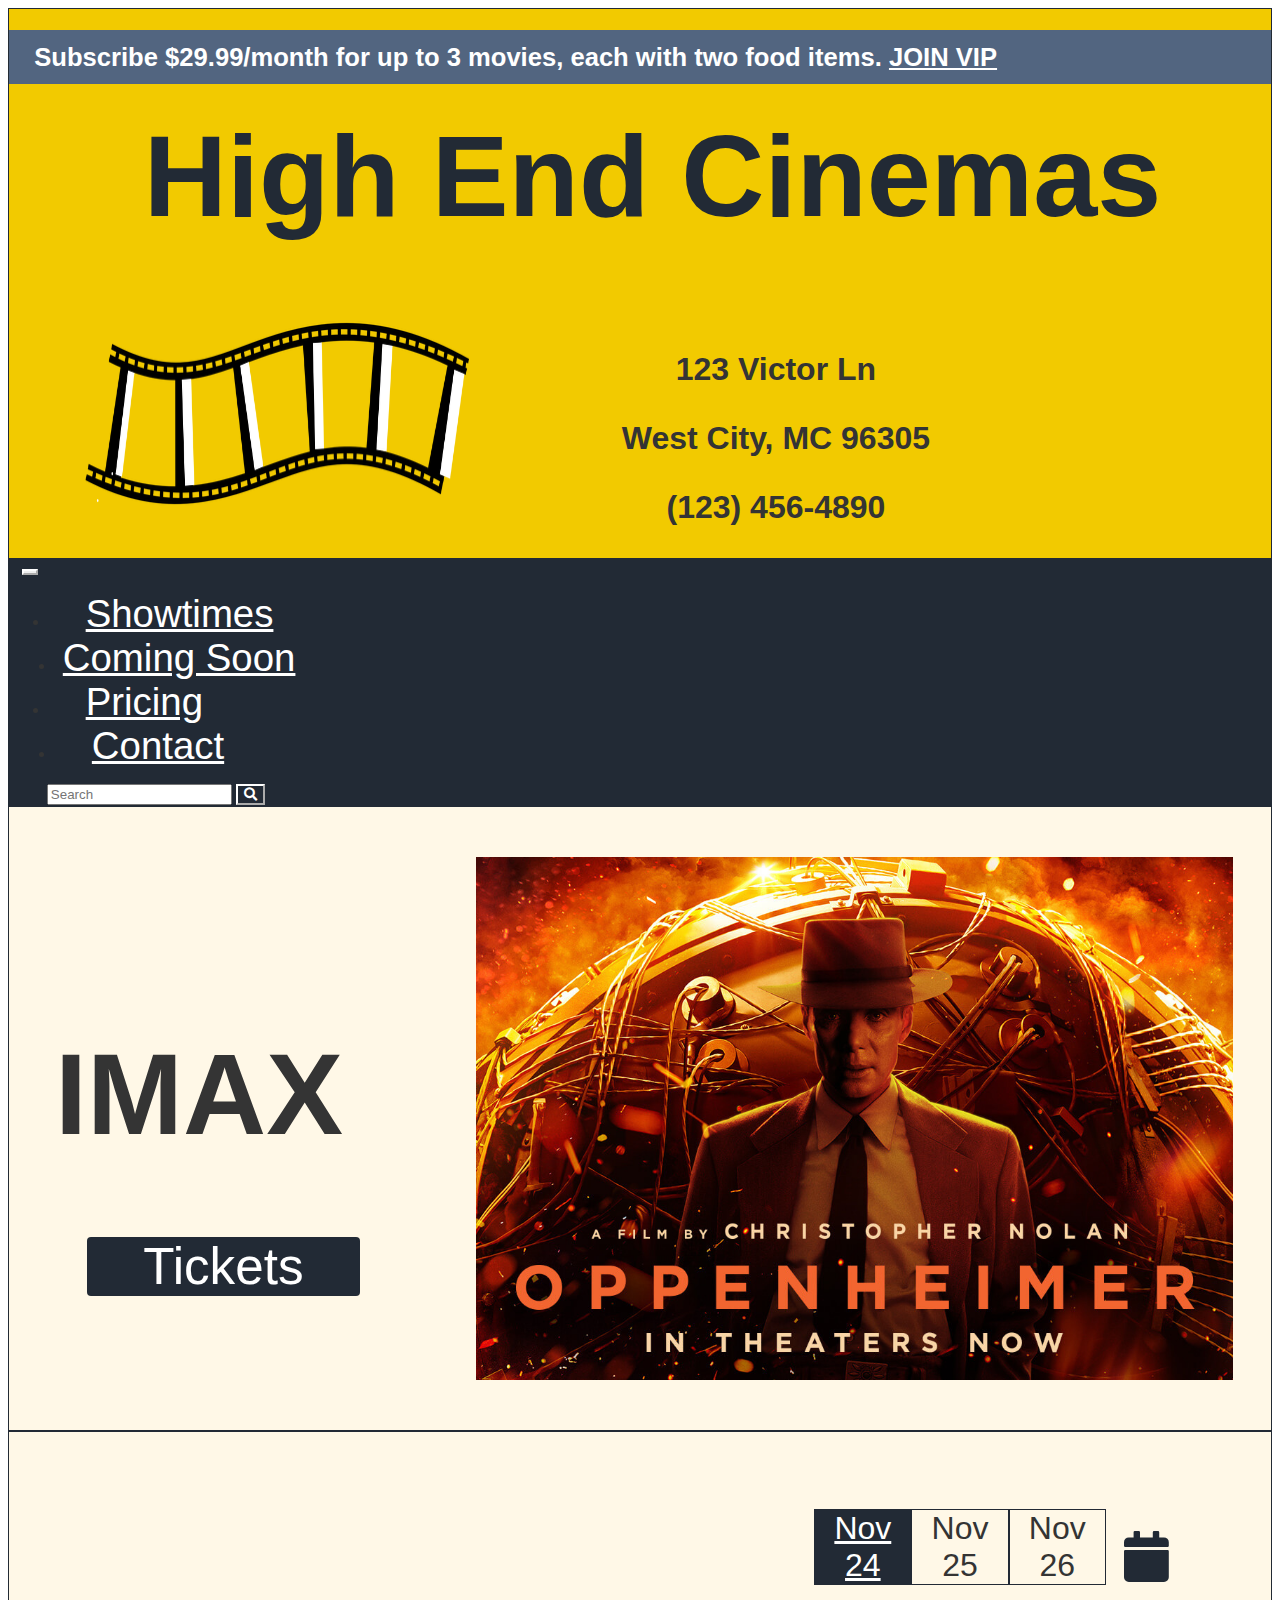
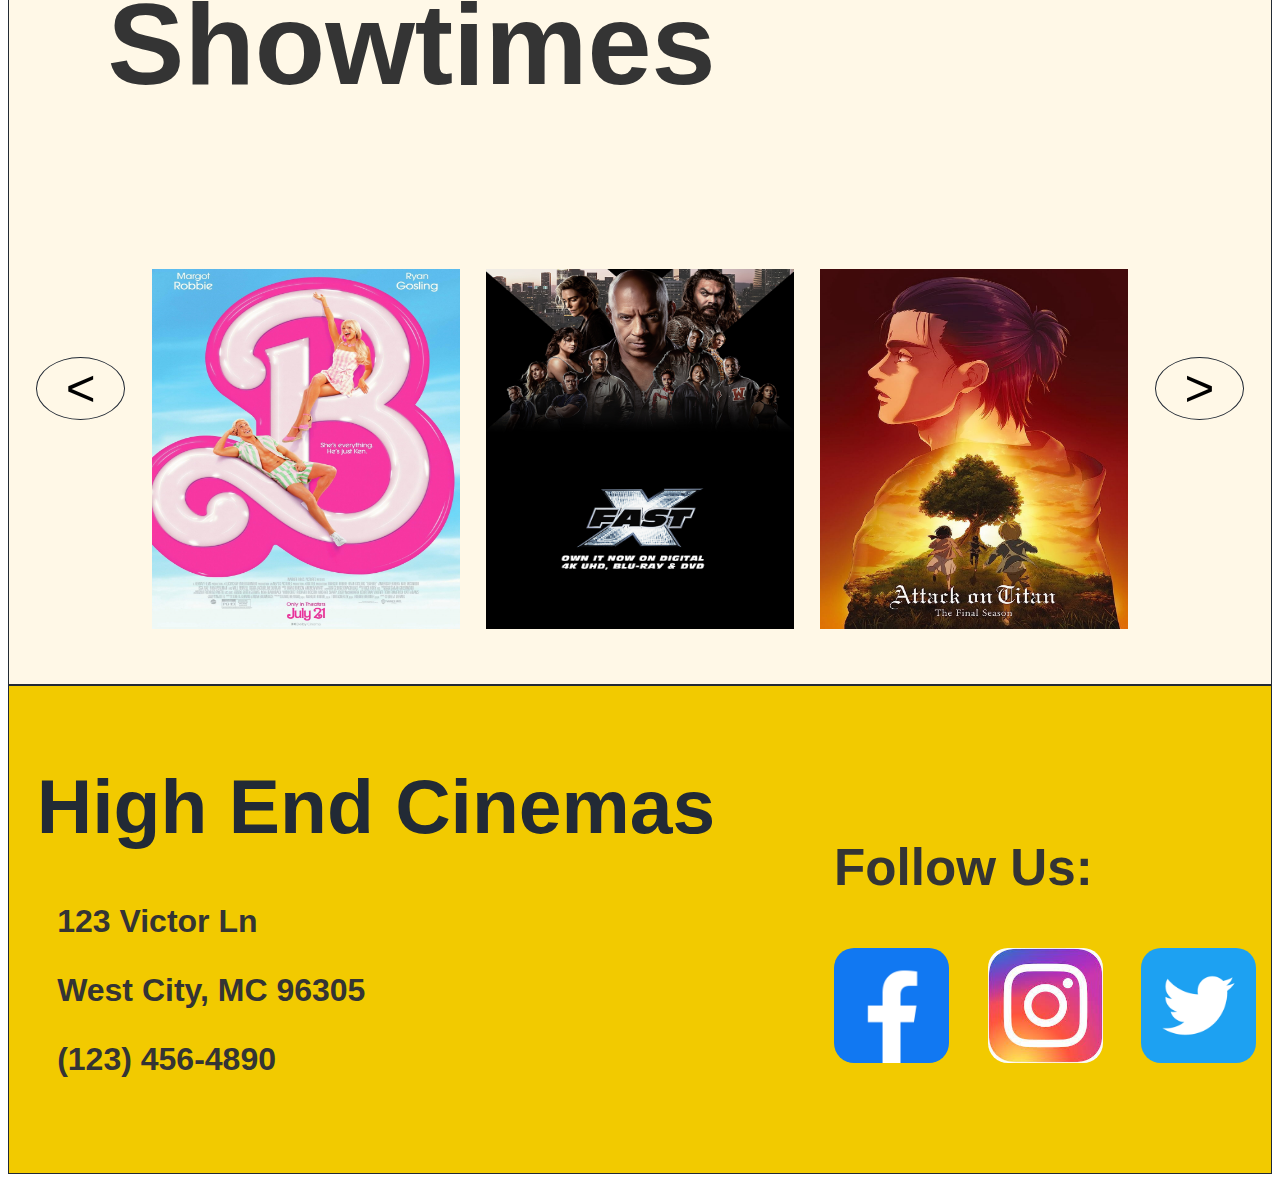
<file: index.html>
<!doctype html>
<html lang="en">
  <head>
    <meta charset="utf-8">
    <meta name="viewport" content="width=device-width, initial-scale=1">

    <link href="https://cdn.jsdelivr.net/npm/bootstrap@5.0.2/dist/css/bootstrap.min.css" rel="stylesheet" integrity="sha384-EVSTQN3/azprG1Anm3QDgpJLIm9Nao0Yz1ztcQTwFspd3yD65VohhpuuCOmLASjC" crossorigin="anonymous">

    <link href="https://fonts.cdnfonts.com/css/broadway" rel="stylesheet">
    <link href="https://fonts.cdnfonts.com/css/gill-sans-mt-2" rel="stylesheet">

    <link href="//use.fontawesome.com/releases/v5.0.7/css/all.css" rel="stylesheet">

    <link href="css/styles.css" rel="stylesheet" type="text/css">

    <title>High End Cinemas</title>
  </head>
  <body>
    <div class="grid-container">
      <header>
        <h2 class="promo">Subscribe $29.99/month for up to 3 movies, each with two food items.
            <a class="promo-link" href="#">JOIN VIP</a>
        </h2>
        <h1 class="header-title">
            <a class="home-link" href="index.html">High End Cinemas</a>
        </h1>
        <div class="logoaddr-flex-container">
          <img src="filmlogo.png" class="filmlogo" alt="Film Logo">
          <div class="addr-container">
            <h3 class="address">123 Victor Ln</h3>
            <h3 class="address">West City, MC 96305</h3>
            <h3 class="address">(123) 456-4890</h3>
          </div>
        </div>
        <nav class="navbar navbar-expand-md navbar-light bg-light">
          <button class="navbar-toggler navbar-toggler-right" type="button" data-bs-toggle="collapse" data-bs-target="#navbarTogglerDemo02" aria-controls="navbarTogglerDemo02" aria-expanded="false" aria-label="Toggle navigation">
            <span class="navbar-toggler-icon"></span>
          </button>

          <div class="collapse navbar-collapse" id="navbarTogglerDemo02">
            <ul class="navbar-nav mr-auto mt-2 mt-md-0">
              <li class="nav-item">
                <a class="nav-link" href="#">Showtimes</a>
              </li>
              <li class="nav-item" id="comingsoon">
                <a class="nav-link" href="#">Coming Soon</a>
              </li>
              <li class="nav-item">
                <a class="nav-link" href="#">Pricing</a>
              </li>
              <li class="nav-item" id="contact">
                <a class="nav-link" href="#">Contact</a>
              </li>
            </ul>
          </div>

          <form class="d-flex">
            <input class="form-control me-2" type="search" placeholder="Search" aria-label="Search">
            <button class="btn btn-secondary" id="search" type="submit">
              <i class="fas fa-search"></i>
            </button>
          </form>
        </nav>
      </header>

      <div class="imax-container">
        <div class="imaxtickets-combo">
          <h1 class="imax">IMAX</h1>
          <a class="imax-linkD" href="showtimesimax.html">Tickets</a>
        </div>
        <img src="imaxmovie.jpg" class="img-fluid" alt="Oppenheimer">
        <a class="imax-linkM" href="showtimesimax.html">Tickets</a>
      </div>

      <div class="showtimes-container">
        <div class="showtimesdate-combo">
          <h2 class="showtimes">Showtimes</h2>
          <div class="date-flex-container">
            <input type="radio" name="date" id="nov24" class="btn-date" checked>
            <label for="nov24" class="btn-label">Nov 24</label>
          
            <input type="radio" name="date" id="nov25" class="btn-date">
            <label for="nov25" class="btn-label">Nov 25</label>
          
            <input type="radio" name="date" id="nov26" class="btn-date">
            <label for="nov26" class="btn-label">Nov 26</label>
            
            <i class="fas fa-calendar input-prefix" id="calendar" tabindex=0>
              <a class="calendar-link" href="#"></a>
            </i>
          </div>
        </div>
        
        <div class="movies-flex-container">
          <button class="btn-scroll" type="submit">&lt;</button>
          <div class="movie-container">
            <img src="movie1.jpg" class="movie-showtimes" alt="Barbie">
            <a class="movie-link" href="showtimes1.html">Tickets</a>
          </div>
          <div class="movie-container">
            <img src="movie2.jpg" class="movie-showtimes" alt="Fast X">
            <a class="movie-link" href="showtimes2.html">Tickets</a>
          </div>
          <div class="movie-container">
            <img src="movie3.jpg" class="movie-showtimes" alt="Attack On Titan: Final Chapters">
            <a class="movie-link" href="showtimes3.html">Tickets</a>
          </div>
          <button class="btn-scroll" type="submit">&gt;</button>
        </div>
      </div>

      <footer class="footer-container">
        <div class="logoaddr">
          <h1 class="footer-title">
            <a class="home-link" href="index.html">High End Cinemas</a>
          </h1>
          <h3 class="footer-address">123 Victor Ln</h3>
          <h3 class="footer-address">West City, MC 96305</h3>
          <h3 class="footer-address">(123) 456-4890</h3>
        </div>

        <div class="contact">
          <h3 class="followus">Follow Us:</h3>
          <div class="socialmedia-container">
            <img src="facebook.png" class="socialmedia" alt="Facebook">
            <img src="insta.jpeg" class="socialmedia" alt="Instagram">
            <img src="twitter.png" class="socialmedia" alt="Twitter">
          </div>
        </div>
      </footer>
    </div>
    <script src="https://cdn.jsdelivr.net/npm/bootstrap@5.0.2/dist/js/bootstrap.bundle.min.js" integrity="sha384-MrcW6ZMFYlzcLA8Nl+NtUVF0sA7MsXsP1UyJoMp4YLEuNSfAP+JcXn/tWtIaxVXM" crossorigin="anonymous"></script>
  </body>
</html>
</file>
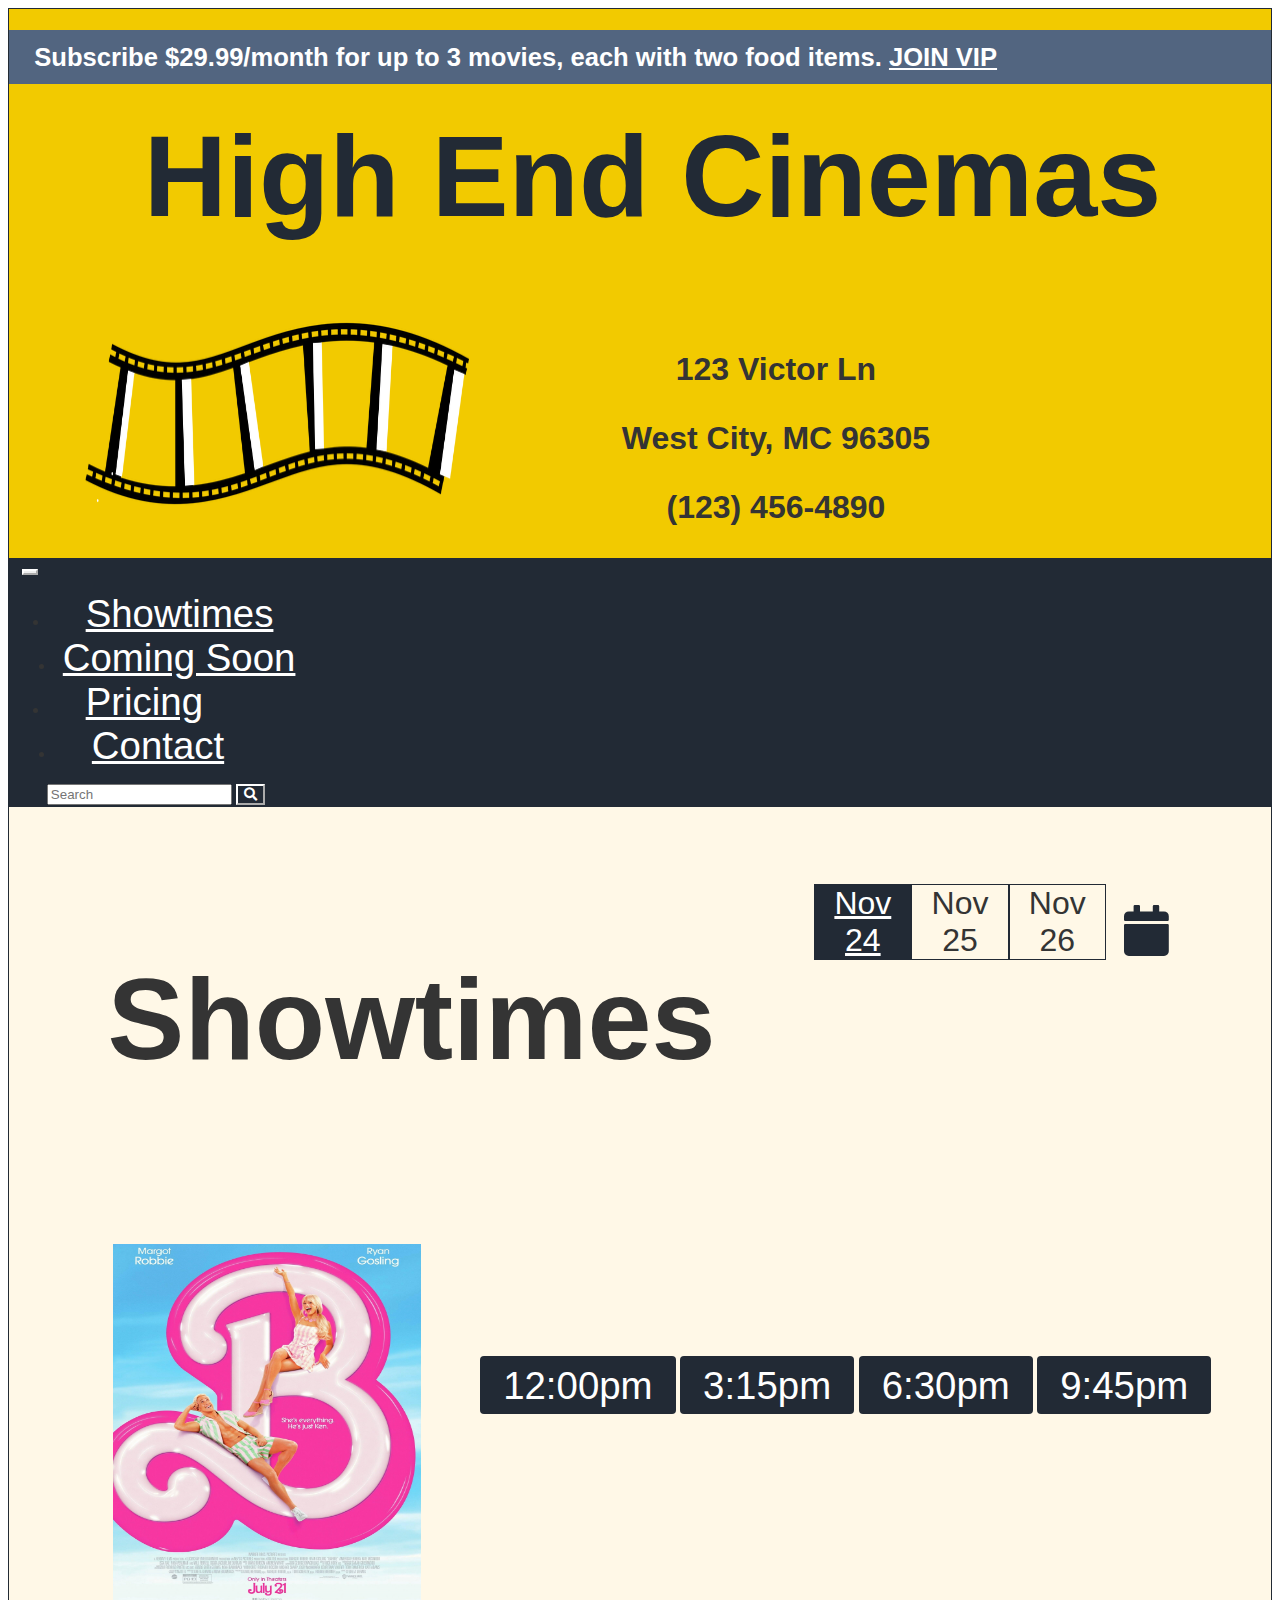
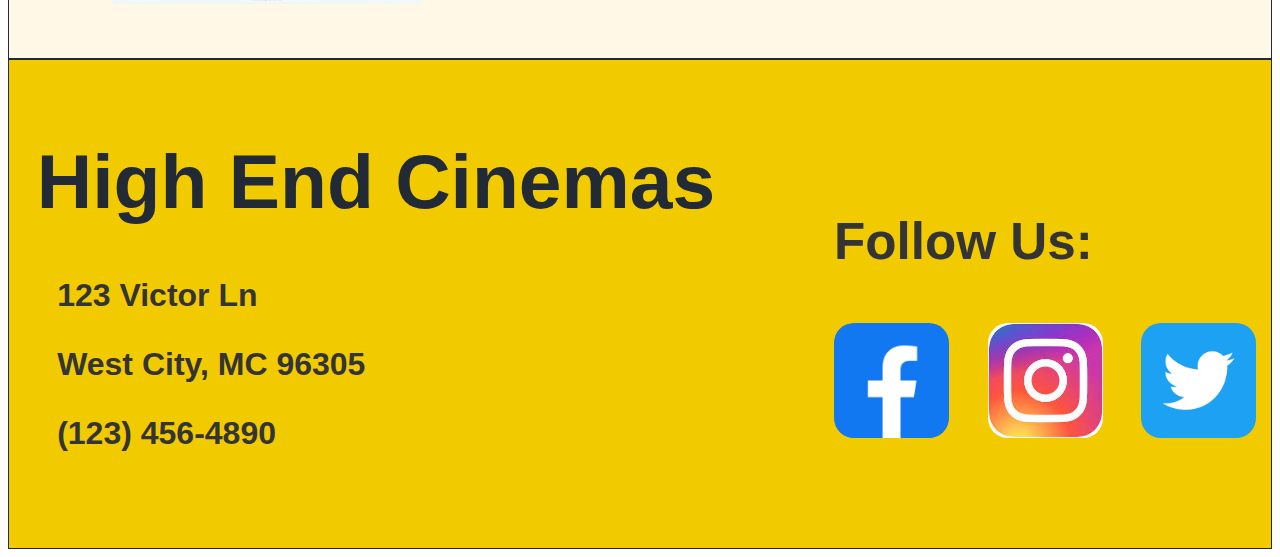
<file: showtimes1.html>
<!doctype html>
<html lang="en">
  <head>
    <meta charset="utf-8">
    <meta name="viewport" content="width=device-width, initial-scale=1">

    <link href="https://cdn.jsdelivr.net/npm/bootstrap@5.0.2/dist/css/bootstrap.min.css" rel="stylesheet" integrity="sha384-EVSTQN3/azprG1Anm3QDgpJLIm9Nao0Yz1ztcQTwFspd3yD65VohhpuuCOmLASjC" crossorigin="anonymous">

    <link href="https://fonts.cdnfonts.com/css/broadway" rel="stylesheet">
    <link href="https://fonts.cdnfonts.com/css/gill-sans-mt-2" rel="stylesheet">

    <link href="//use.fontawesome.com/releases/v5.0.7/css/all.css" rel="stylesheet">

    <link href="css/styles.css" rel="stylesheet" type="text/css">

    <title>High End Cinemas</title>
  </head>
  <body>
    <div class="grid-container">
      <header>
        <h2 class="promo">Subscribe $29.99/month for up to 3 movies, each with two food items.
            <a class="promo-link" href="#">JOIN VIP</a>
        </h2>
        <h1 class="header-title">
            <a class="home-link" href="index.html">High End Cinemas</a>
        </h1>
        <div class="logoaddr-flex-container">
          <img src="filmlogo.png" class="filmlogo" alt="Film Logo">
          <div class="addr-container">
            <h3 class="address">123 Victor Ln</h3>
            <h3 class="address">West City, MC 96305</h3>
            <h3 class="address">(123) 456-4890</h3>
          </div>
        </div>
        <nav class="navbar navbar-expand-md navbar-light bg-light">
          <button class="navbar-toggler navbar-toggler-right" type="button" data-bs-toggle="collapse" data-bs-target="#navbarTogglerDemo02" aria-controls="navbarTogglerDemo02" aria-expanded="false" aria-label="Toggle navigation">
            <span class="navbar-toggler-icon"></span>
          </button>

          <div class="collapse navbar-collapse" id="navbarTogglerDemo02">
            <ul class="navbar-nav mr-auto mt-2 mt-md-0">
              <li class="nav-item">
                <a class="nav-link" href="#">Showtimes</a>
              </li>
              <li class="nav-item" id="comingsoon">
                <a class="nav-link" href="#">Coming Soon</a>
              </li>
              <li class="nav-item">
                <a class="nav-link" href="#">Pricing</a>
              </li>
              <li class="nav-item" id="contact">
                <a class="nav-link" href="#">Contact</a>
              </li>
            </ul>
          </div>

          <form class="d-flex">
            <input class="form-control me-2" type="search" placeholder="Search" aria-label="Search">
            <button class="btn btn-secondary" id="search" type="submit">
              <i class="fas fa-search"></i>
            </button>
          </form>
        </nav>
      </header>

      <div class="showtimes-container">
        <div class="showtimesdate-combo">
          <h2 class="showtimes">Showtimes</h2>
          <div class="date-flex-container">
            <input type="radio" name="date" id="nov24" class="btn-date" checked>
            <label for="nov24" class="btn-label">Nov 24</label>
          
            <input type="radio" name="date" id="nov25" class="btn-date">
            <label for="nov25" class="btn-label">Nov 25</label>
          
            <input type="radio" name="date" id="nov26" class="btn-date">
            <label for="nov26" class="btn-label">Nov 26</label>
            
            <i class="fas fa-calendar input-prefix" id="calendar" tabindex=0>
              <a class="calendar-link" href="#"></a>
            </i>
          </div>
        </div>
        
        <div class="movies-flex-container-showtimes">
          <div class="movie-container">
            <img src="movie1.jpg" class="movie-showtimes" alt="Barbie">
          </div>
          <div class="showtimesbtn-container">
            <a class="ticket-link" href="tickets1.html">12:00pm</a>
            <a class="ticket-link" href="tickets1.html">3:15pm</a>
            <a class="ticket-link" href="tickets1.html">6:30pm</a>
            <a class="ticket-link" href="tickets1.html">9:45pm</a>
          </div>
        </div>
      </div>

      <footer class="footer-container">
        <div class="logoaddr">
          <h1 class="footer-title">
            <a class="home-link" href="index.html">High End Cinemas</a>
          </h1>
          <h3 class="footer-address">123 Victor Ln</h3>
          <h3 class="footer-address">West City, MC 96305</h3>
          <h3 class="footer-address">(123) 456-4890</h3>
        </div>

        <div class="contact">
          <h3 class="followus">Follow Us:</h3>
          <div class="socialmedia-container">
            <img src="facebook.png" class="socialmedia" alt="Facebook">
            <img src="insta.jpeg" class="socialmedia" alt="Instagram">
            <img src="twitter.png" class="socialmedia" alt="Twitter">
          </div>
        </div>
      </footer>
    </div>
    <script src="https://cdn.jsdelivr.net/npm/bootstrap@5.0.2/dist/js/bootstrap.bundle.min.js" integrity="sha384-MrcW6ZMFYlzcLA8Nl+NtUVF0sA7MsXsP1UyJoMp4YLEuNSfAP+JcXn/tWtIaxVXM" crossorigin="anonymous"></script>
  </body>
</html>
</file>
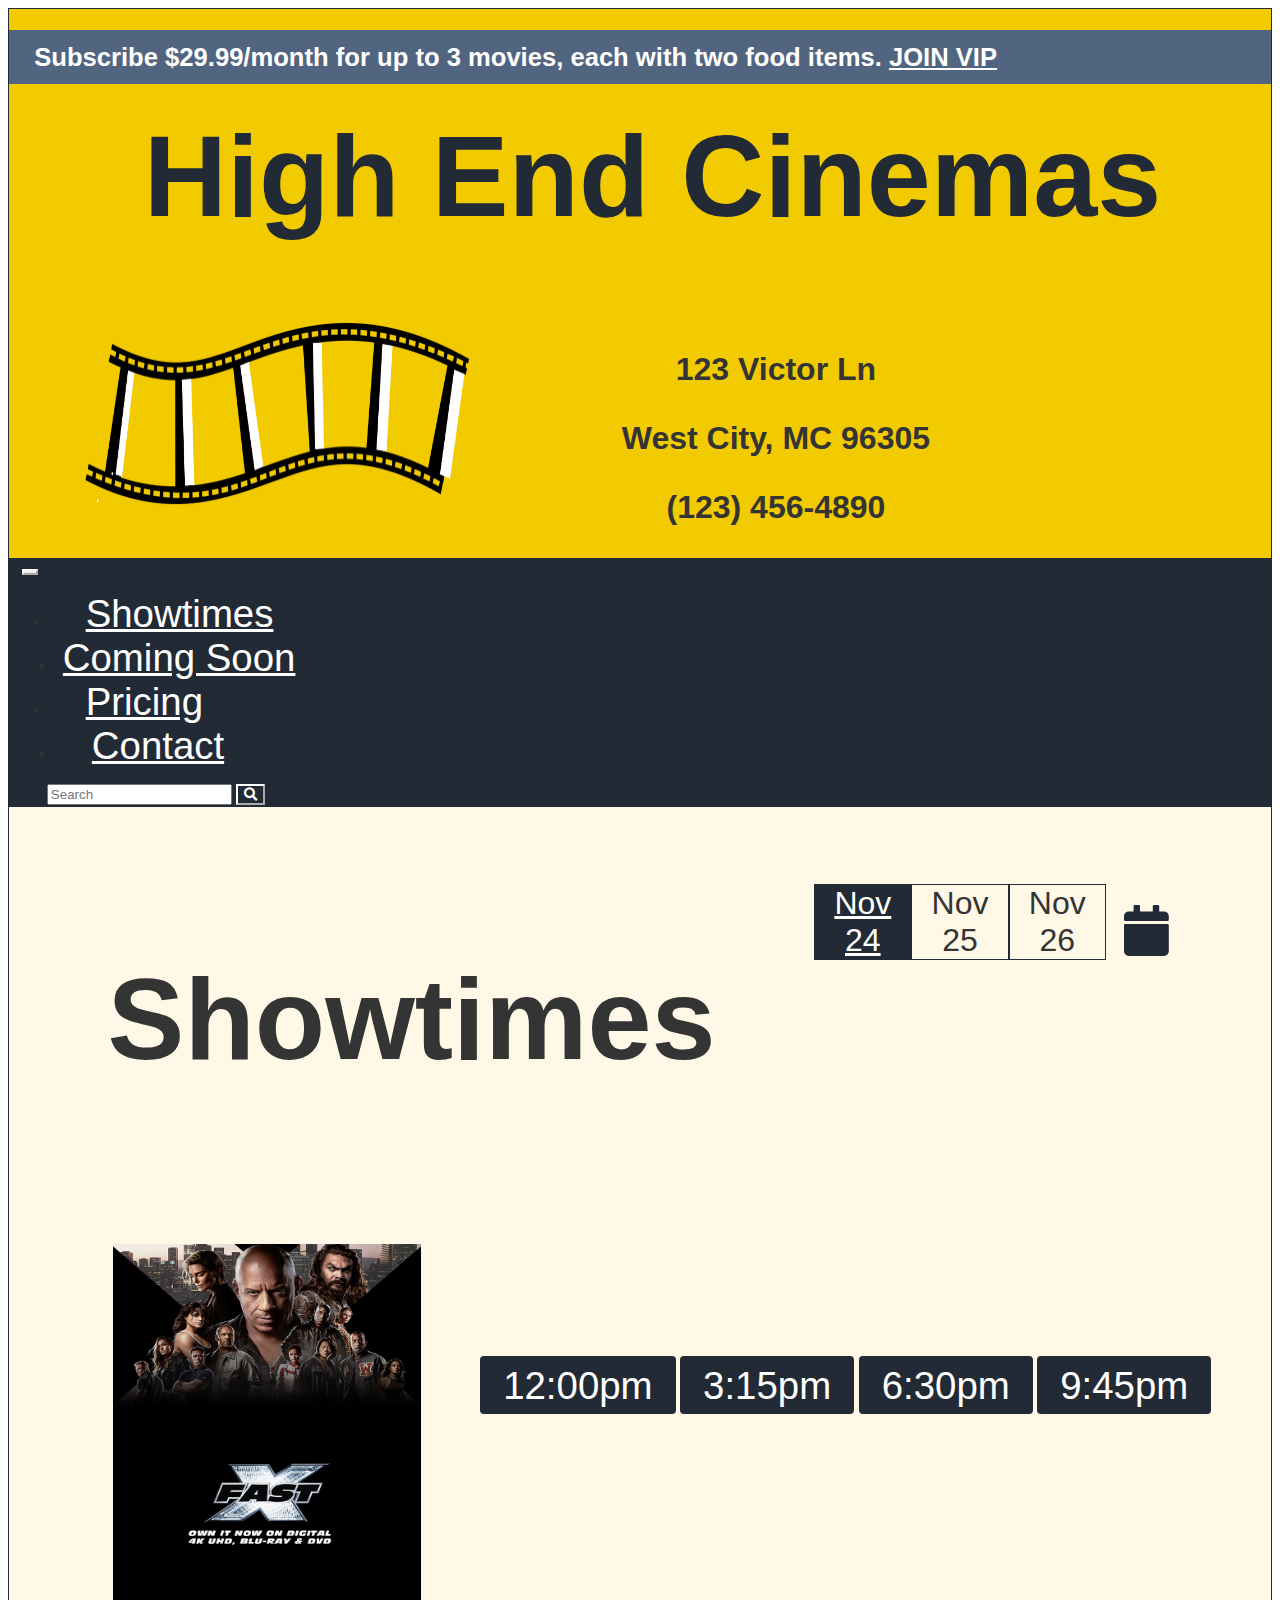
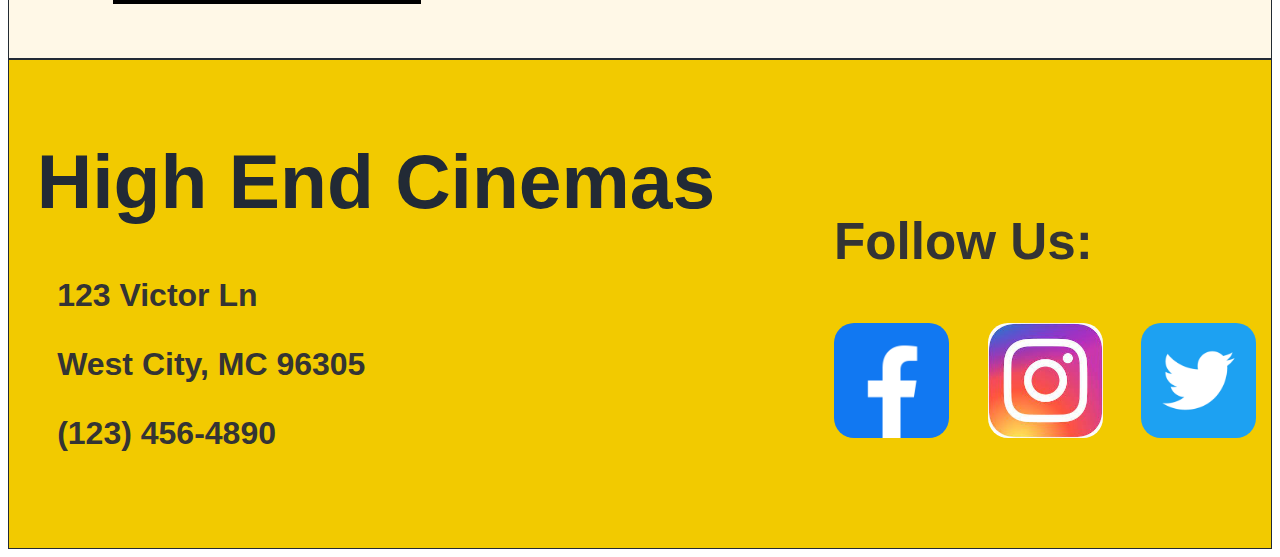
<file: showtimes2.html>
<!doctype html>
<html lang="en">
  <head>
    <meta charset="utf-8">
    <meta name="viewport" content="width=device-width, initial-scale=1">

    <link href="https://cdn.jsdelivr.net/npm/bootstrap@5.0.2/dist/css/bootstrap.min.css" rel="stylesheet" integrity="sha384-EVSTQN3/azprG1Anm3QDgpJLIm9Nao0Yz1ztcQTwFspd3yD65VohhpuuCOmLASjC" crossorigin="anonymous">

    <link href="https://fonts.cdnfonts.com/css/broadway" rel="stylesheet">
    <link href="https://fonts.cdnfonts.com/css/gill-sans-mt-2" rel="stylesheet">

    <link href="//use.fontawesome.com/releases/v5.0.7/css/all.css" rel="stylesheet">

    <link href="css/styles.css" rel="stylesheet" type="text/css">

    <title>High End Cinemas</title>
  </head>
  <body>
    <div class="grid-container">
      <header>
        <h2 class="promo">Subscribe $29.99/month for up to 3 movies, each with two food items.
            <a class="promo-link" href="#">JOIN VIP</a>
        </h2>
        <h1 class="header-title">
            <a class="home-link" href="index.html">High End Cinemas</a>
        </h1>
        <div class="logoaddr-flex-container">
          <img src="filmlogo.png" class="filmlogo" alt="Film Logo">
          <div class="addr-container">
            <h3 class="address">123 Victor Ln</h3>
            <h3 class="address">West City, MC 96305</h3>
            <h3 class="address">(123) 456-4890</h3>
          </div>
        </div>
        <nav class="navbar navbar-expand-md navbar-light bg-light">
          <button class="navbar-toggler navbar-toggler-right" type="button" data-bs-toggle="collapse" data-bs-target="#navbarTogglerDemo02" aria-controls="navbarTogglerDemo02" aria-expanded="false" aria-label="Toggle navigation">
            <span class="navbar-toggler-icon"></span>
          </button>

          <div class="collapse navbar-collapse" id="navbarTogglerDemo02">
            <ul class="navbar-nav mr-auto mt-2 mt-md-0">
              <li class="nav-item">
                <a class="nav-link" href="#">Showtimes</a>
              </li>
              <li class="nav-item" id="comingsoon">
                <a class="nav-link" href="#">Coming Soon</a>
              </li>
              <li class="nav-item">
                <a class="nav-link" href="#">Pricing</a>
              </li>
              <li class="nav-item" id="contact">
                <a class="nav-link" href="#">Contact</a>
              </li>
            </ul>
          </div>

          <form class="d-flex">
            <input class="form-control me-2" type="search" placeholder="Search" aria-label="Search">
            <button class="btn btn-secondary" id="search" type="submit">
              <i class="fas fa-search"></i>
            </button>
          </form>
        </nav>
      </header>

      <div class="showtimes-container">
        <div class="showtimesdate-combo">
          <h2 class="showtimes">Showtimes</h2>
          <div class="date-flex-container">
            <input type="radio" name="date" id="nov24" class="btn-date" checked>
            <label for="nov24" class="btn-label">Nov 24</label>
          
            <input type="radio" name="date" id="nov25" class="btn-date">
            <label for="nov25" class="btn-label">Nov 25</label>
          
            <input type="radio" name="date" id="nov26" class="btn-date">
            <label for="nov26" class="btn-label">Nov 26</label>
            
            <i class="fas fa-calendar input-prefix" id="calendar" tabindex=0>
              <a class="calendar-link" href="#"></a>
            </i>
          </div>
        </div>
        
        <div class="movies-flex-container-showtimes">
          <div class="movie-container">
            <img src="movie2.jpg" class="movie-showtimes" alt="Fast X">
          </div>
          <div class="showtimesbtn-container">
            <a class="ticket-link" href="tickets2.html">12:00pm</a>
            <a class="ticket-link" href="tickets2.html">3:15pm</a>
            <a class="ticket-link" href="tickets2.html">6:30pm</a>
            <a class="ticket-link" href="tickets2.html">9:45pm</a>
          </div>
        </div>
      </div>

      <footer class="footer-container">
        <div class="logoaddr">
          <h1 class="footer-title">
            <a class="home-link" href="index.html">High End Cinemas</a>
          </h1>
          <h3 class="footer-address">123 Victor Ln</h3>
          <h3 class="footer-address">West City, MC 96305</h3>
          <h3 class="footer-address">(123) 456-4890</h3>
        </div>

        <div class="contact">
          <h3 class="followus">Follow Us:</h3>
          <div class="socialmedia-container">
            <img src="facebook.png" class="socialmedia" alt="Facebook">
            <img src="insta.jpeg" class="socialmedia" alt="Instagram">
            <img src="twitter.png" class="socialmedia" alt="Twitter">
          </div>
        </div>
      </footer>
    </div>
    <script src="https://cdn.jsdelivr.net/npm/bootstrap@5.0.2/dist/js/bootstrap.bundle.min.js" integrity="sha384-MrcW6ZMFYlzcLA8Nl+NtUVF0sA7MsXsP1UyJoMp4YLEuNSfAP+JcXn/tWtIaxVXM" crossorigin="anonymous"></script>
  </body>
</html>
</file>
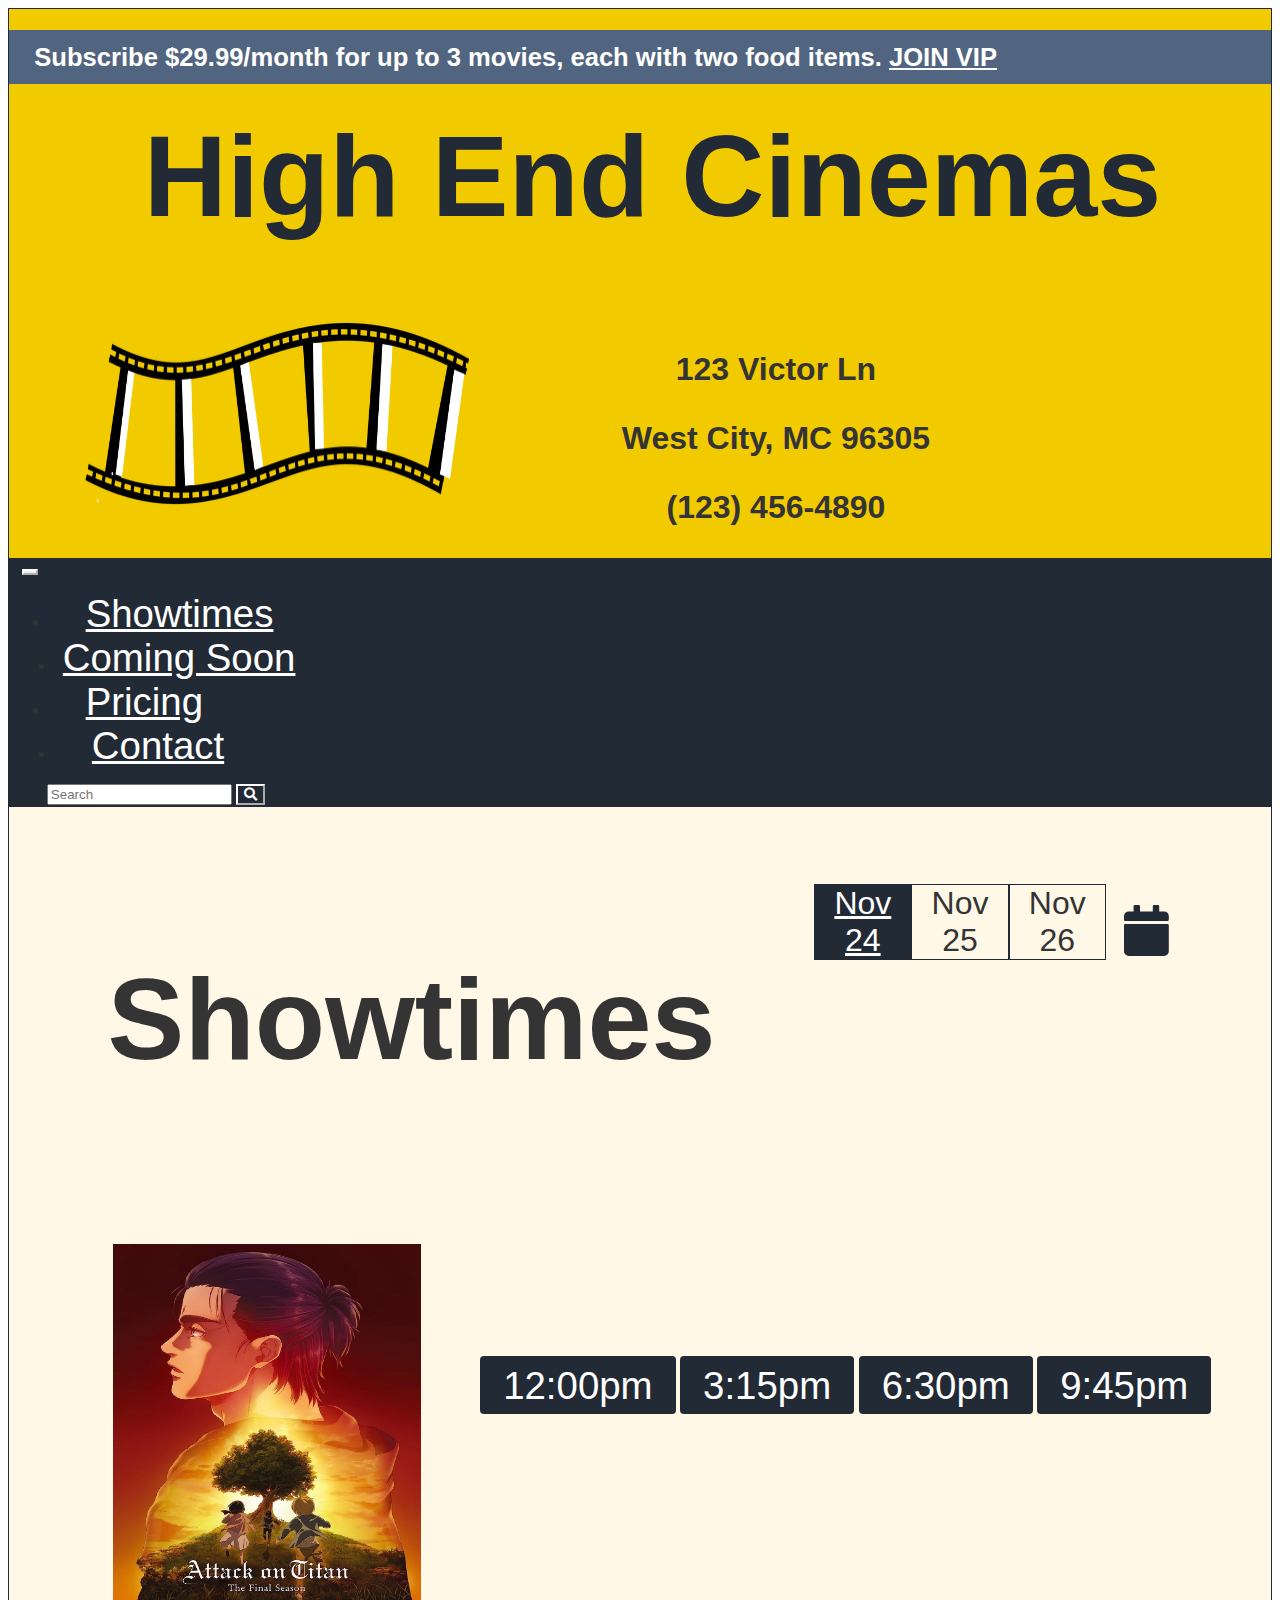
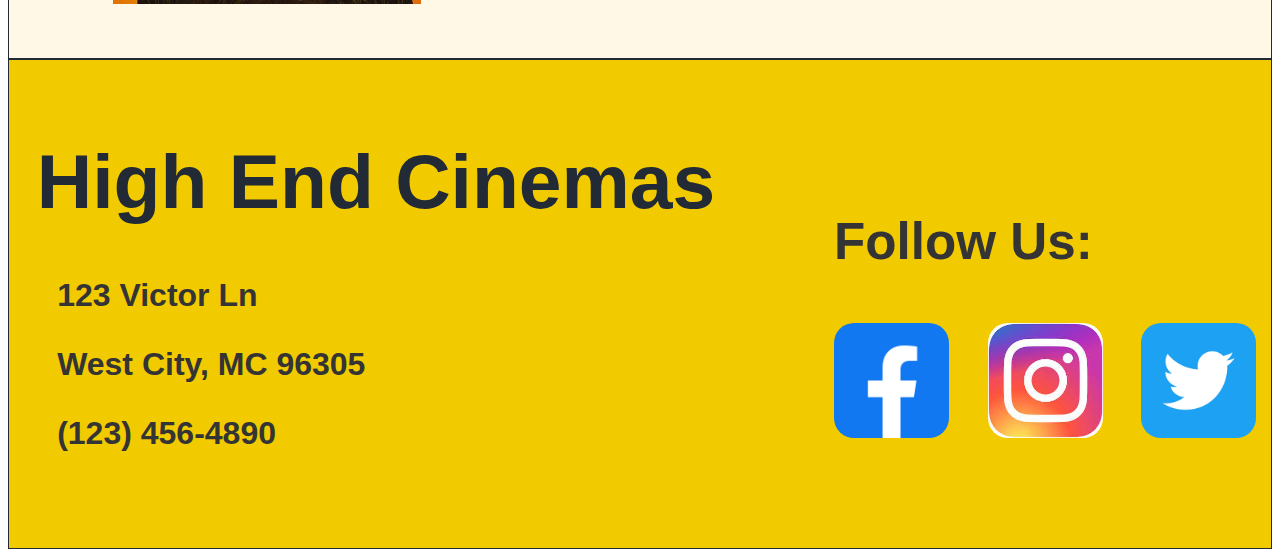
<file: showtimes3.html>
<!doctype html>
<html lang="en">
  <head>
    <meta charset="utf-8">
    <meta name="viewport" content="width=device-width, initial-scale=1">

    <link href="https://cdn.jsdelivr.net/npm/bootstrap@5.0.2/dist/css/bootstrap.min.css" rel="stylesheet" integrity="sha384-EVSTQN3/azprG1Anm3QDgpJLIm9Nao0Yz1ztcQTwFspd3yD65VohhpuuCOmLASjC" crossorigin="anonymous">

    <link href="https://fonts.cdnfonts.com/css/broadway" rel="stylesheet">
    <link href="https://fonts.cdnfonts.com/css/gill-sans-mt-2" rel="stylesheet">

    <link href="//use.fontawesome.com/releases/v5.0.7/css/all.css" rel="stylesheet">

    <link href="css/styles.css" rel="stylesheet" type="text/css">

    <title>High End Cinemas</title>
  </head>
  <body>
    <div class="grid-container">
      <header>
        <h2 class="promo">Subscribe $29.99/month for up to 3 movies, each with two food items.
            <a class="promo-link" href="#">JOIN VIP</a>
        </h2>
        <h1 class="header-title">
            <a class="home-link" href="index.html">High End Cinemas</a>
        </h1>
        <div class="logoaddr-flex-container">
          <img src="filmlogo.png" class="filmlogo" alt="Film Logo">
          <div class="addr-container">
            <h3 class="address">123 Victor Ln</h3>
            <h3 class="address">West City, MC 96305</h3>
            <h3 class="address">(123) 456-4890</h3>
          </div>
        </div>
        <nav class="navbar navbar-expand-md navbar-light bg-light">
          <button class="navbar-toggler navbar-toggler-right" type="button" data-bs-toggle="collapse" data-bs-target="#navbarTogglerDemo02" aria-controls="navbarTogglerDemo02" aria-expanded="false" aria-label="Toggle navigation">
            <span class="navbar-toggler-icon"></span>
          </button>

          <div class="collapse navbar-collapse" id="navbarTogglerDemo02">
            <ul class="navbar-nav mr-auto mt-2 mt-md-0">
              <li class="nav-item">
                <a class="nav-link" href="#">Showtimes</a>
              </li>
              <li class="nav-item" id="comingsoon">
                <a class="nav-link" href="#">Coming Soon</a>
              </li>
              <li class="nav-item">
                <a class="nav-link" href="#">Pricing</a>
              </li>
              <li class="nav-item" id="contact">
                <a class="nav-link" href="#">Contact</a>
              </li>
            </ul>
          </div>

          <form class="d-flex">
            <input class="form-control me-2" type="search" placeholder="Search" aria-label="Search">
            <button class="btn btn-secondary" id="search" type="submit">
              <i class="fas fa-search"></i>
            </button>
          </form>
        </nav>
      </header>

      <div class="showtimes-container">
        <div class="showtimesdate-combo">
          <h2 class="showtimes">Showtimes</h2>
          <div class="date-flex-container">
            <input type="radio" name="date" id="nov24" class="btn-date" checked>
            <label for="nov24" class="btn-label">Nov 24</label>
          
            <input type="radio" name="date" id="nov25" class="btn-date">
            <label for="nov25" class="btn-label">Nov 25</label>
          
            <input type="radio" name="date" id="nov26" class="btn-date">
            <label for="nov26" class="btn-label">Nov 26</label>
            
            <i class="fas fa-calendar input-prefix" id="calendar" tabindex=0>
              <a class="calendar-link" href="#"></a>
            </i>
          </div>
        </div>
        
        <div class="movies-flex-container-showtimes">
          <div class="movie-container">
            <img src="movie3.jpg" class="movie-showtimes" alt="Attack On Titan: Final Chapters">
          </div>
          <div class="showtimesbtn-container">
            <a class="ticket-link" href="tickets3.html">12:00pm</a>
            <a class="ticket-link" href="tickets3.html">3:15pm</a>
            <a class="ticket-link" href="tickets3.html">6:30pm</a>
            <a class="ticket-link" href="tickets3.html">9:45pm</a>
          </div>
        </div>
      </div>

      <footer class="footer-container">
        <div class="logoaddr">
          <h1 class="footer-title">
            <a class="home-link" href="index.html">High End Cinemas</a>
          </h1>
          <h3 class="footer-address">123 Victor Ln</h3>
          <h3 class="footer-address">West City, MC 96305</h3>
          <h3 class="footer-address">(123) 456-4890</h3>
        </div>

        <div class="contact">
          <h3 class="followus">Follow Us:</h3>
          <div class="socialmedia-container">
            <img src="facebook.png" class="socialmedia" alt="Facebook">
            <img src="insta.jpeg" class="socialmedia" alt="Instagram">
            <img src="twitter.png" class="socialmedia" alt="Twitter">
          </div>
        </div>
      </footer>
    </div>
    <script src="https://cdn.jsdelivr.net/npm/bootstrap@5.0.2/dist/js/bootstrap.bundle.min.js" integrity="sha384-MrcW6ZMFYlzcLA8Nl+NtUVF0sA7MsXsP1UyJoMp4YLEuNSfAP+JcXn/tWtIaxVXM" crossorigin="anonymous"></script>
  </body>
</html>
</file>
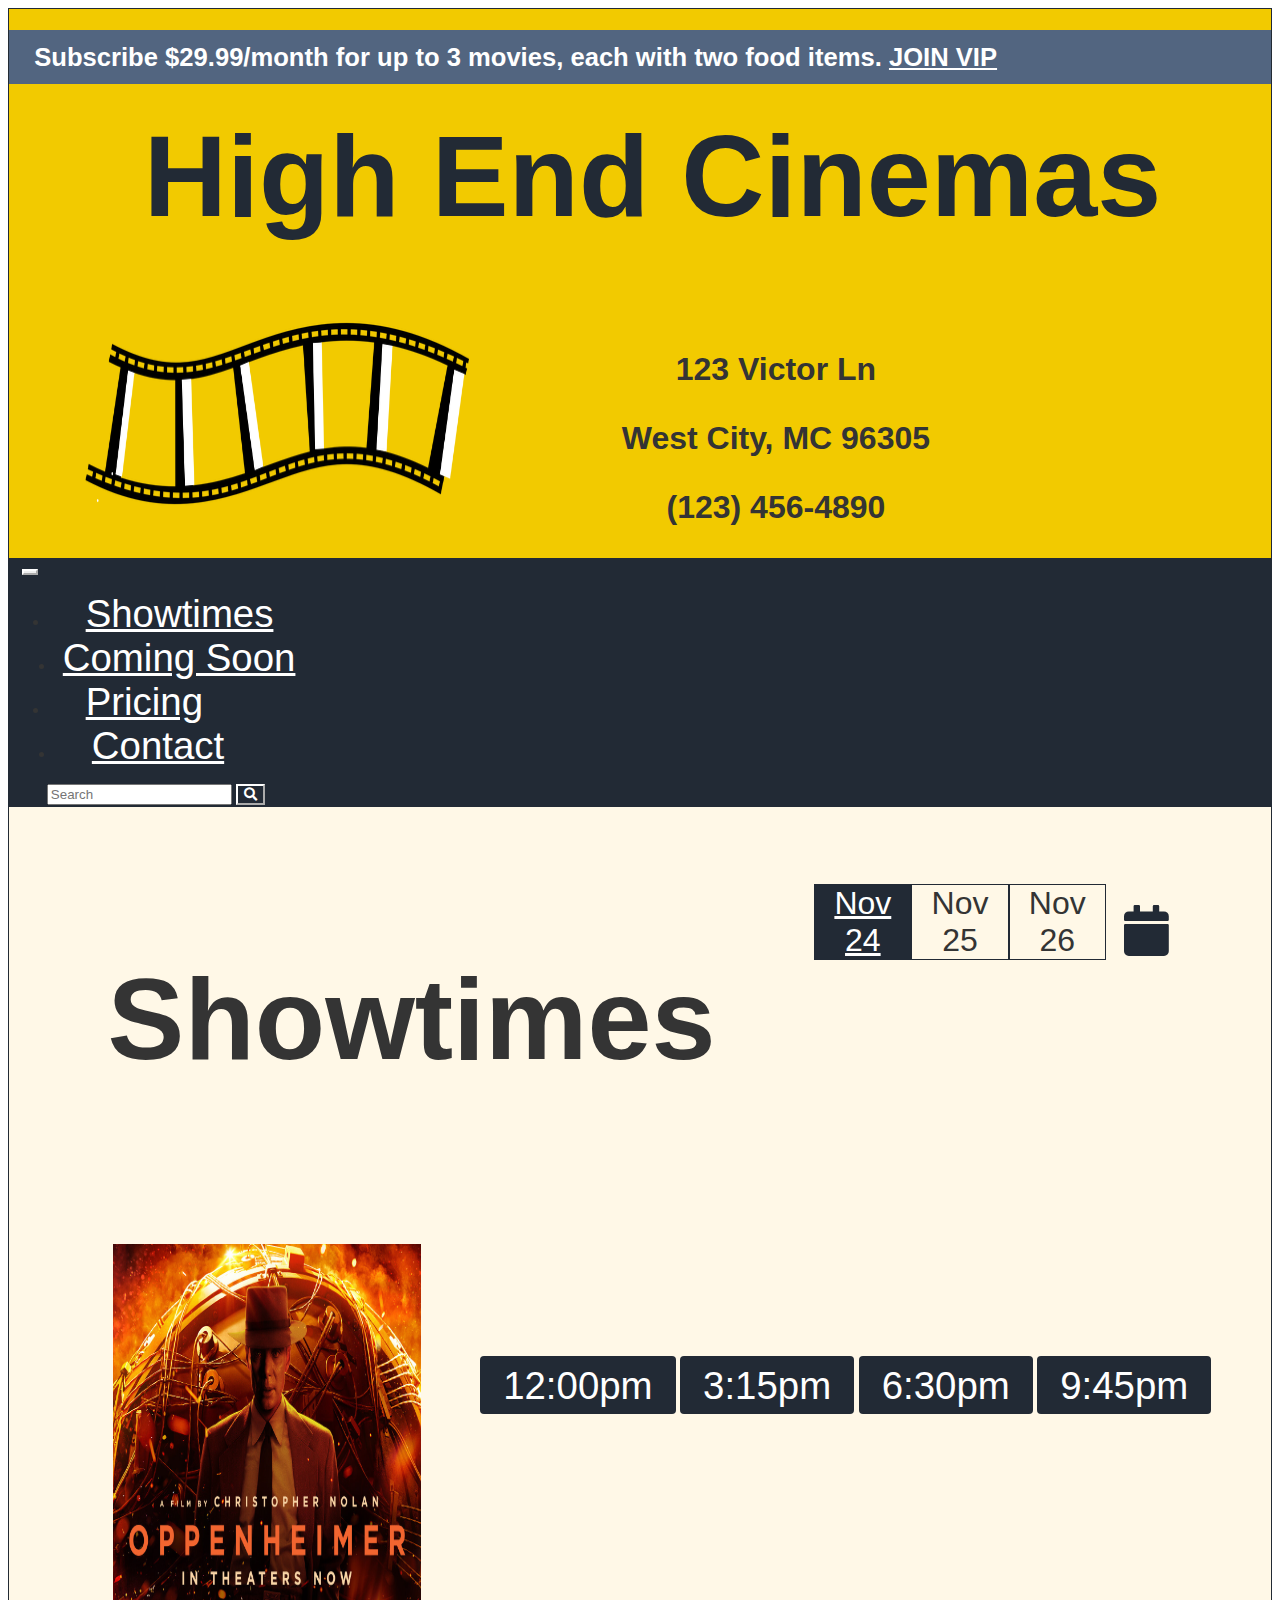
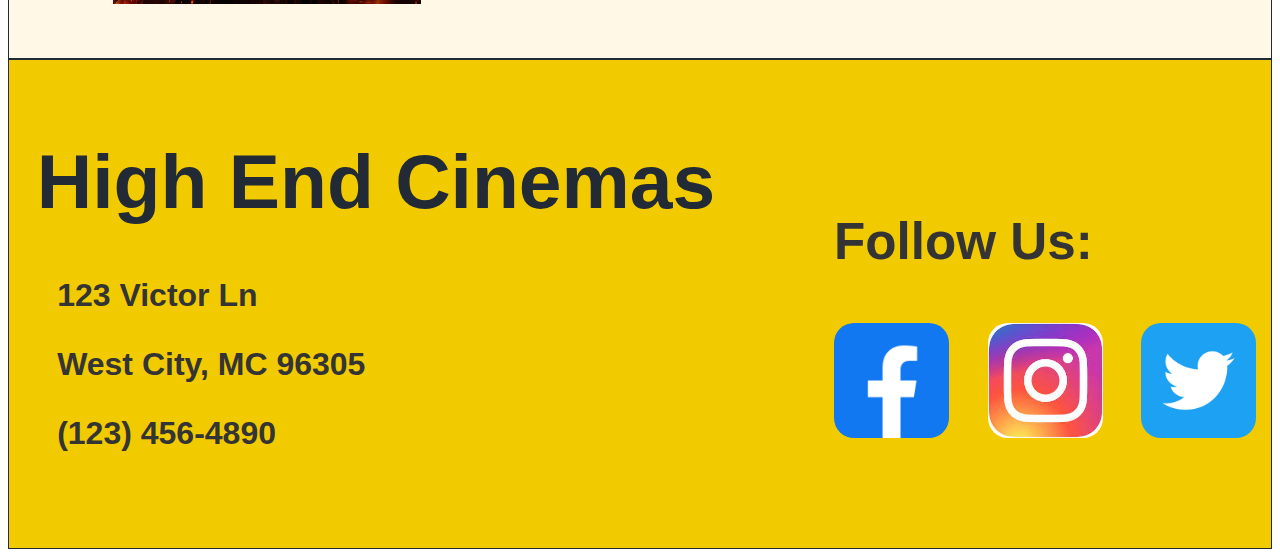
<file: showtimesimax.html>
<!doctype html>
<html lang="en">
  <head>
    <meta charset="utf-8">
    <meta name="viewport" content="width=device-width, initial-scale=1">

    <link href="https://cdn.jsdelivr.net/npm/bootstrap@5.0.2/dist/css/bootstrap.min.css" rel="stylesheet" integrity="sha384-EVSTQN3/azprG1Anm3QDgpJLIm9Nao0Yz1ztcQTwFspd3yD65VohhpuuCOmLASjC" crossorigin="anonymous">

    <link href="https://fonts.cdnfonts.com/css/broadway" rel="stylesheet">
    <link href="https://fonts.cdnfonts.com/css/gill-sans-mt-2" rel="stylesheet">

    <link href="//use.fontawesome.com/releases/v5.0.7/css/all.css" rel="stylesheet">

    <link href="css/styles.css" rel="stylesheet" type="text/css">

    <title>High End Cinemas</title>
  </head>
  <body>
    <div class="grid-container">
      <header>
        <h2 class="promo">Subscribe $29.99/month for up to 3 movies, each with two food items.
            <a class="promo-link" href="#">JOIN VIP</a>
        </h2>
        <h1 class="header-title">
            <a class="home-link" href="index.html">High End Cinemas</a>
        </h1>
        <div class="logoaddr-flex-container">
          <img src="filmlogo.png" class="filmlogo" alt="Film Logo">
          <div class="addr-container">
            <h3 class="address">123 Victor Ln</h3>
            <h3 class="address">West City, MC 96305</h3>
            <h3 class="address">(123) 456-4890</h3>
          </div>
        </div>
        <nav class="navbar navbar-expand-md navbar-light bg-light">
          <button class="navbar-toggler navbar-toggler-right" type="button" data-bs-toggle="collapse" data-bs-target="#navbarTogglerDemo02" aria-controls="navbarTogglerDemo02" aria-expanded="false" aria-label="Toggle navigation">
            <span class="navbar-toggler-icon"></span>
          </button>

          <div class="collapse navbar-collapse" id="navbarTogglerDemo02">
            <ul class="navbar-nav mr-auto mt-2 mt-md-0">
              <li class="nav-item">
                <a class="nav-link" href="#">Showtimes</a>
              </li>
              <li class="nav-item" id="comingsoon">
                <a class="nav-link" href="#">Coming Soon</a>
              </li>
              <li class="nav-item">
                <a class="nav-link" href="#">Pricing</a>
              </li>
              <li class="nav-item" id="contact">
                <a class="nav-link" href="#">Contact</a>
              </li>
            </ul>
          </div>

          <form class="d-flex">
            <input class="form-control me-2" type="search" placeholder="Search" aria-label="Search">
            <button class="btn btn-secondary" id="search" type="submit">
              <i class="fas fa-search"></i>
            </button>
          </form>
        </nav>
      </header>

      <div class="showtimes-container">
        <div class="showtimesdate-combo">
          <h2 class="showtimes">Showtimes</h2>
          <div class="date-flex-container">
            <input type="radio" name="date" id="nov24" class="btn-date" checked>
            <label for="nov24" class="btn-label">Nov 24</label>
          
            <input type="radio" name="date" id="nov25" class="btn-date">
            <label for="nov25" class="btn-label">Nov 25</label>
          
            <input type="radio" name="date" id="nov26" class="btn-date">
            <label for="nov26" class="btn-label">Nov 26</label>
            
            <i class="fas fa-calendar input-prefix" id="calendar" tabindex=0>
              <a class="calendar-link" href="#"></a>
            </i>
          </div>
        </div>
        
        <div class="movies-flex-container-showtimes">
          <div class="movie-container">
            <img src="imaxmovie.jpg" class="movie-showtimes" alt="Oppenheimer">
          </div>
          <div class="showtimesbtn-container">
            <a class="ticket-link" href="ticketsimax.html">12:00pm</a>
            <a class="ticket-link" href="ticketsimax.html">3:15pm</a>
            <a class="ticket-link" href="ticketsimax.html">6:30pm</a>
            <a class="ticket-link" href="ticketsimax.html">9:45pm</a>
          </div>
        </div>
      </div>

      <footer class="footer-container">
        <div class="logoaddr">
          <h1 class="footer-title">
            <a class="home-link" href="index.html">High End Cinemas</a>
          </h1>
          <h3 class="footer-address">123 Victor Ln</h3>
          <h3 class="footer-address">West City, MC 96305</h3>
          <h3 class="footer-address">(123) 456-4890</h3>
        </div>

        <div class="contact">
          <h3 class="followus">Follow Us:</h3>
          <div class="socialmedia-container">
            <img src="facebook.png" class="socialmedia" alt="Facebook">
            <img src="insta.jpeg" class="socialmedia" alt="Instagram">
            <img src="twitter.png" class="socialmedia" alt="Twitter">
          </div>
        </div>
      </footer>
    </div>
    <script src="https://cdn.jsdelivr.net/npm/bootstrap@5.0.2/dist/js/bootstrap.bundle.min.js" integrity="sha384-MrcW6ZMFYlzcLA8Nl+NtUVF0sA7MsXsP1UyJoMp4YLEuNSfAP+JcXn/tWtIaxVXM" crossorigin="anonymous"></script>
  </body>
</html>
</file>
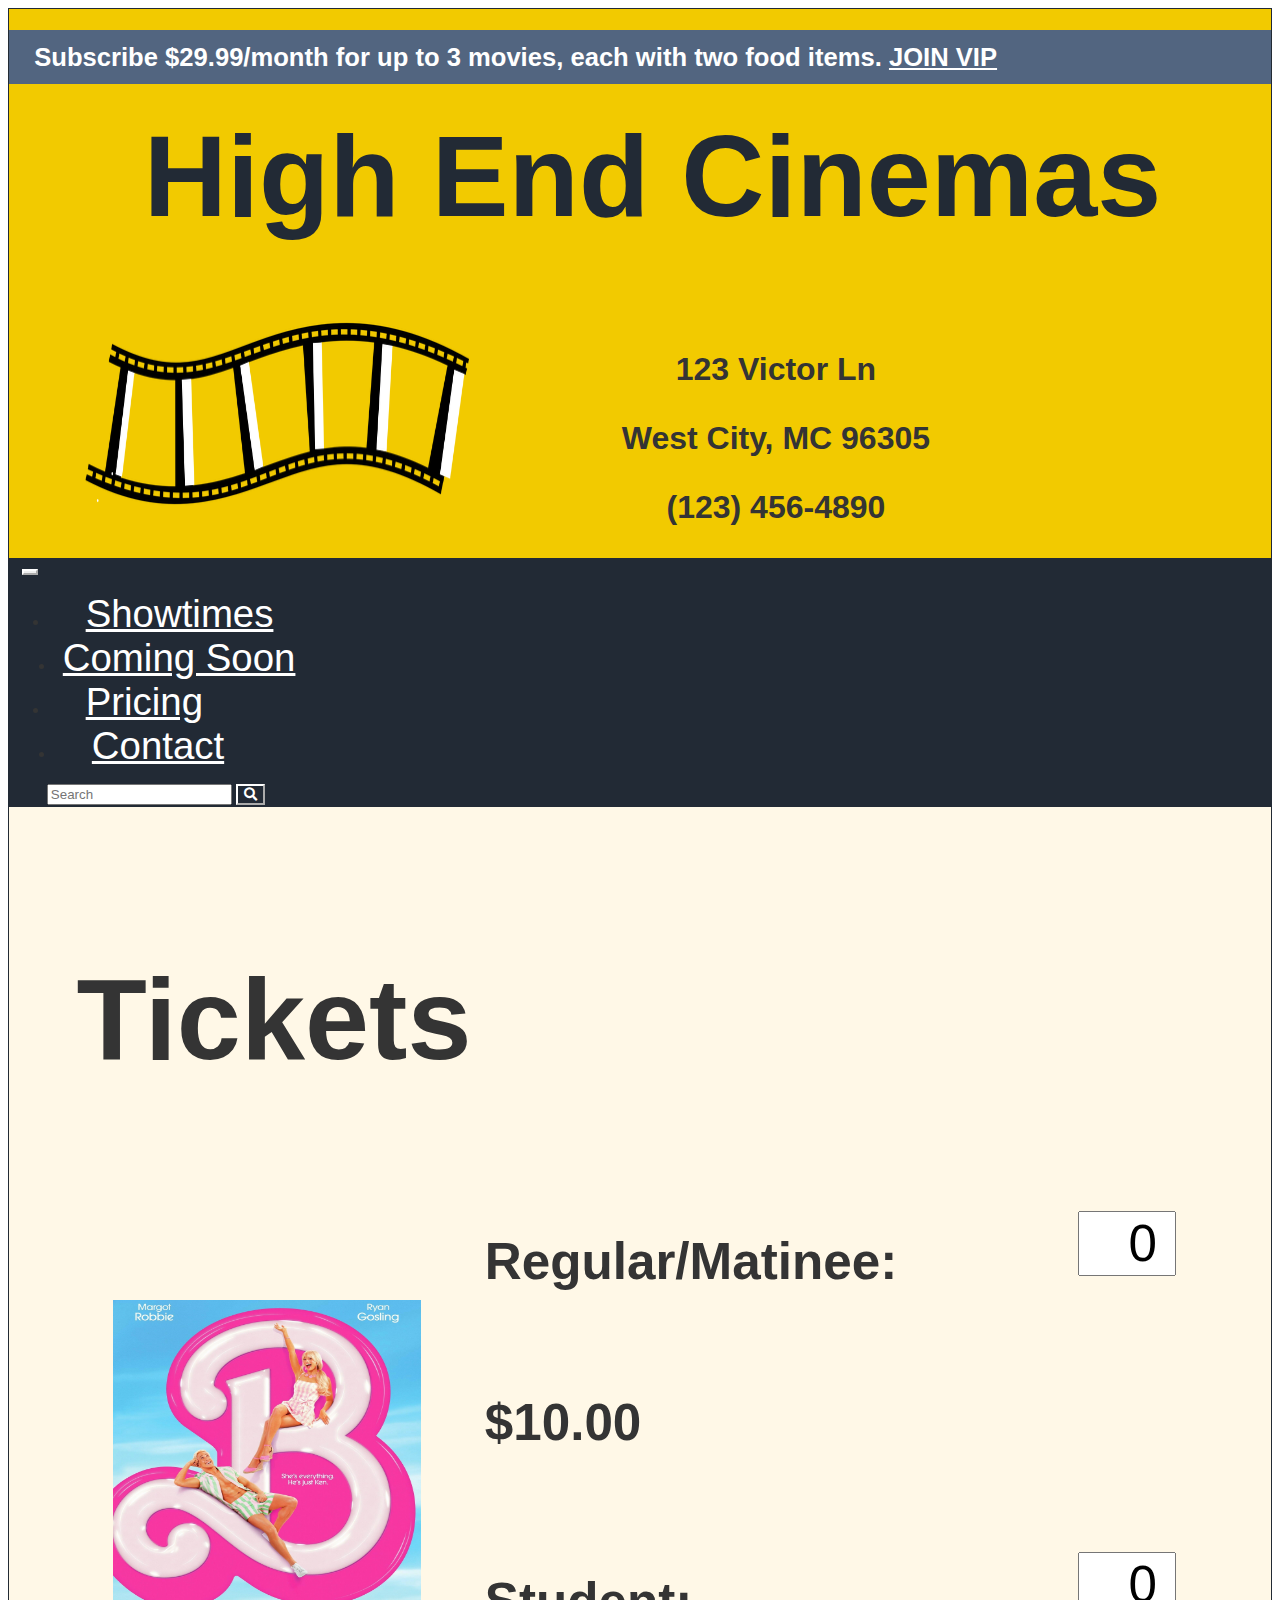
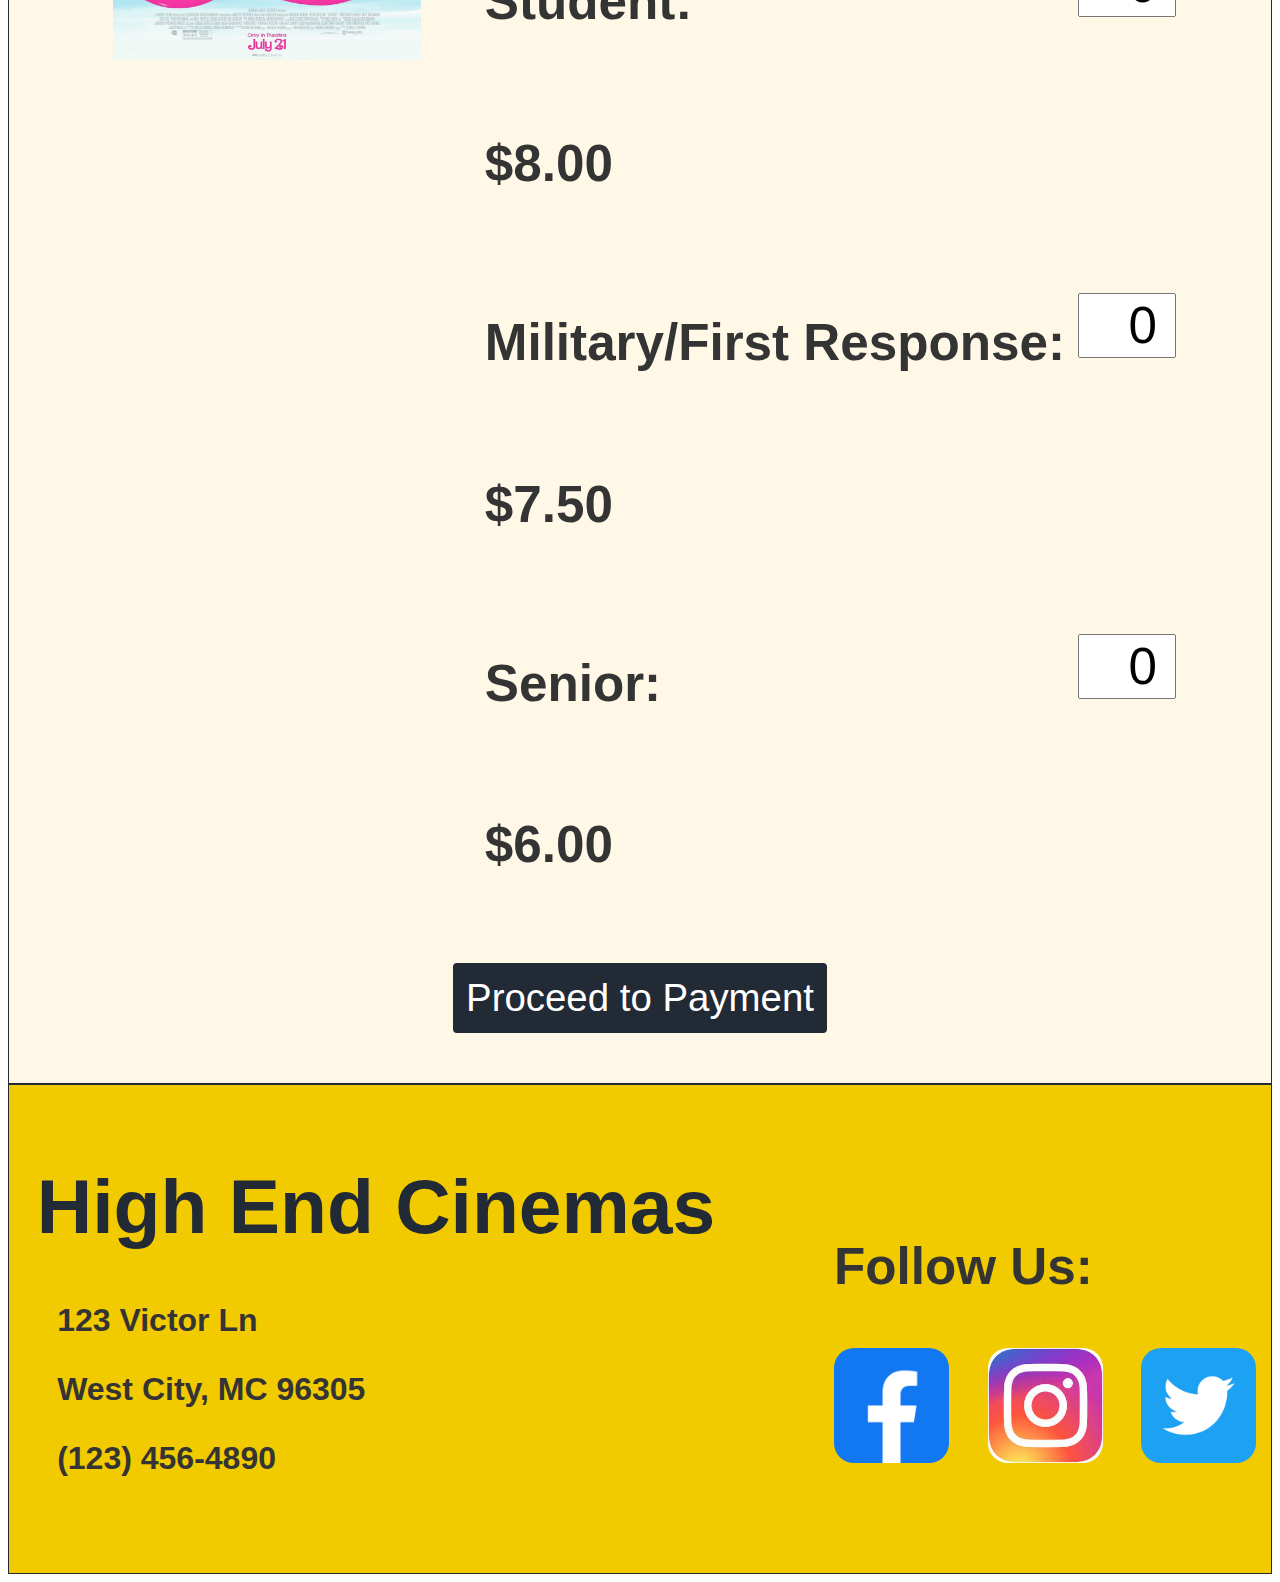
<file: tickets1.html>
<!doctype html>
<html lang="en">
  <head>
    <meta charset="utf-8">
    <meta name="viewport" content="width=device-width, initial-scale=1">

    <link href="https://cdn.jsdelivr.net/npm/bootstrap@5.0.2/dist/css/bootstrap.min.css" rel="stylesheet" integrity="sha384-EVSTQN3/azprG1Anm3QDgpJLIm9Nao0Yz1ztcQTwFspd3yD65VohhpuuCOmLASjC" crossorigin="anonymous">

    <link href="https://fonts.cdnfonts.com/css/broadway" rel="stylesheet">
    <link href="https://fonts.cdnfonts.com/css/gill-sans-mt-2" rel="stylesheet">

    <link href="//use.fontawesome.com/releases/v5.0.7/css/all.css" rel="stylesheet">

    <link href="css/styles.css" rel="stylesheet" type="text/css">

    <title>High End Cinemas</title>
  </head>
  <body>
    <div class="grid-container">
      <header>
        <h2 class="promo">Subscribe $29.99/month for up to 3 movies, each with two food items.
            <a class="promo-link" href="#">JOIN VIP</a>
        </h2>
        <h1 class="header-title">
            <a class="home-link" href="index.html">High End Cinemas</a>
        </h1>
        <div class="logoaddr-flex-container">
          <img src="filmlogo.png" class="filmlogo" alt="Film Logo">
          <div class="addr-container">
            <h3 class="address">123 Victor Ln</h3>
            <h3 class="address">West City, MC 96305</h3>
            <h3 class="address">(123) 456-4890</h3>
          </div>
        </div>
        <nav class="navbar navbar-expand-md navbar-light bg-light">
          <button class="navbar-toggler navbar-toggler-right" type="button" data-bs-toggle="collapse" data-bs-target="#navbarTogglerDemo02" aria-controls="navbarTogglerDemo02" aria-expanded="false" aria-label="Toggle navigation">
            <span class="navbar-toggler-icon"></span>
          </button>

          <div class="collapse navbar-collapse" id="navbarTogglerDemo02">
            <ul class="navbar-nav mr-auto mt-2 mt-md-0">
              <li class="nav-item">
                <a class="nav-link" href="#">Showtimes</a>
              </li>
              <li class="nav-item" id="comingsoon">
                <a class="nav-link" href="#">Coming Soon</a>
              </li>
              <li class="nav-item">
                <a class="nav-link" href="#">Pricing</a>
              </li>
              <li class="nav-item" id="contact">
                <a class="nav-link" href="#">Contact</a>
              </li>
            </ul>
          </div>

          <form class="d-flex">
            <input class="form-control me-2" type="search" placeholder="Search" aria-label="Search">
            <button class="btn btn-secondary" id="search" type="submit">
              <i class="fas fa-search"></i>
            </button>
          </form>
        </nav>
      </header>

        <div class="tickets-container">
            <h2 class="tickets">Tickets</h2>
            <div class="ticketsmovie-flex-container">
                <div class="movie-selected-container">
                    <img src="movie1.jpg" class="movie-showtimes" alt="Barbie">
                </div>
                <div class="tickets-flex-container">
                    <div class="tickets-flex-container-individual">
                        <div class="tickets-price-container">
                            <h3 class="assorted-tickets">Regular/Matinee:</h3>
                            <h3 class="assorted-tickets">$10.00</h3>
                        </div>
                        <input class="numtickets" type="number" min="0" max="30" value="0">
                    </div>
                    <div class="tickets-flex-container-individual">
                        <div class="tickets-price-container">
                            <h3 class="assorted-tickets">Student:</h3>
                            <h3 class="assorted-tickets">$8.00</h3>
                        </div>
                        <input class="numtickets" type="number" min="0" max="30" value="0">
                    </div>
                    <div class="tickets-flex-container-individual">
                        <div class="tickets-price-container">
                            <h3 class="assorted-tickets">Military/First Response:</h3>
                            <h3 class="assorted-tickets">$7.50</h3>
                        </div>
                        <input class="numtickets" type="number" min="0" max="30" value="0">
                    </div>
                    <div class="tickets-flex-container-individual">
                        <div class="tickets-price-container">
                            <h3 class="assorted-tickets">Senior:</h3>
                            <h3 class="assorted-tickets">$6.00</h3>
                        </div>
                        <input class="numtickets" type="number" min="0" max="30" value="0">
                    </div>
                </div>
            </div>
            <button class="btn-payment" type="submit">Proceed to Payment</button>
        </div>

      <footer class="footer-container">
        <div class="logoaddr">
          <h1 class="footer-title">
            <a class="home-link" href="index.html">High End Cinemas</a>
          </h1>
          <h3 class="footer-address">123 Victor Ln</h3>
          <h3 class="footer-address">West City, MC 96305</h3>
          <h3 class="footer-address">(123) 456-4890</h3>
        </div>

        <div class="contact">
          <h3 class="followus">Follow Us:</h3>
          <div class="socialmedia-container">
            <img src="facebook.png" class="socialmedia" alt="Facebook">
            <img src="insta.jpeg" class="socialmedia" alt="Instagram">
            <img src="twitter.png" class="socialmedia" alt="Twitter">
          </div>
        </div>
      </footer>
    </div>
    <script src="https://cdn.jsdelivr.net/npm/bootstrap@5.0.2/dist/js/bootstrap.bundle.min.js" integrity="sha384-MrcW6ZMFYlzcLA8Nl+NtUVF0sA7MsXsP1UyJoMp4YLEuNSfAP+JcXn/tWtIaxVXM" crossorigin="anonymous"></script>
  </body>
</html>
</file>
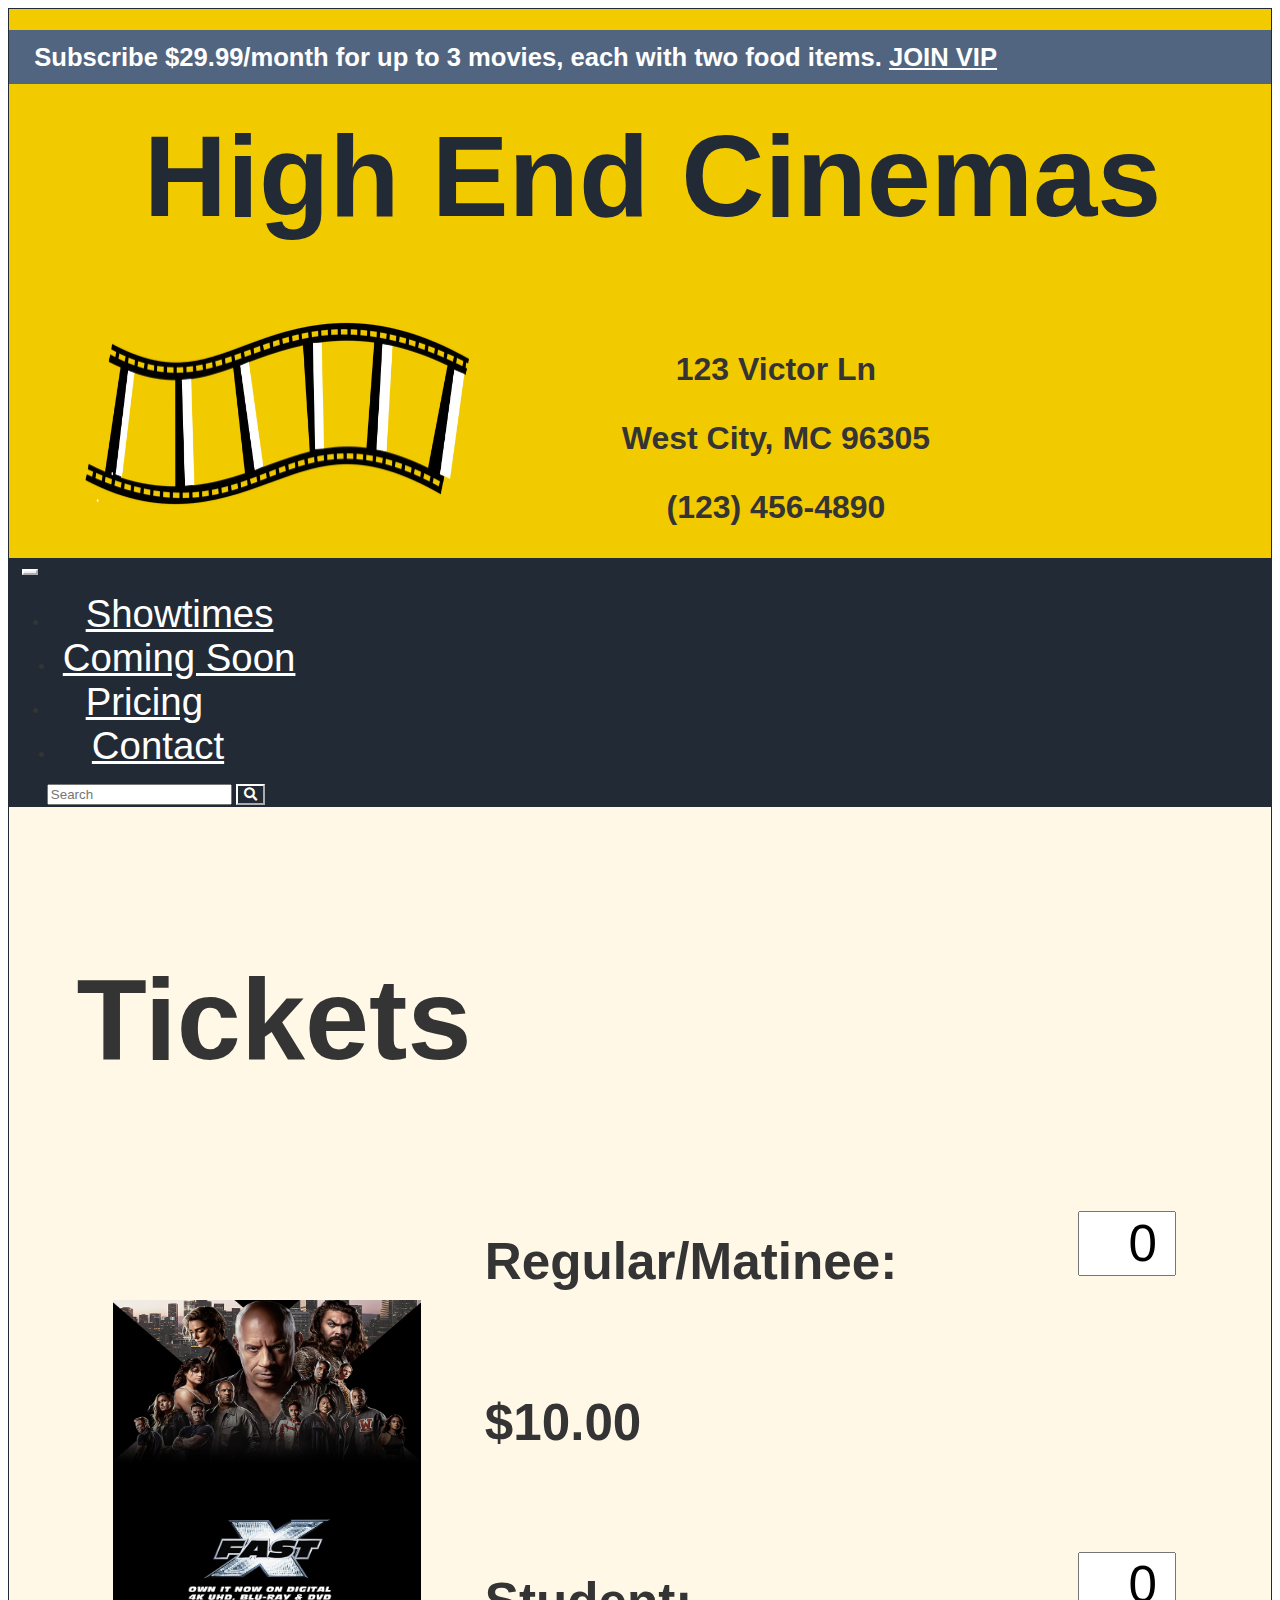
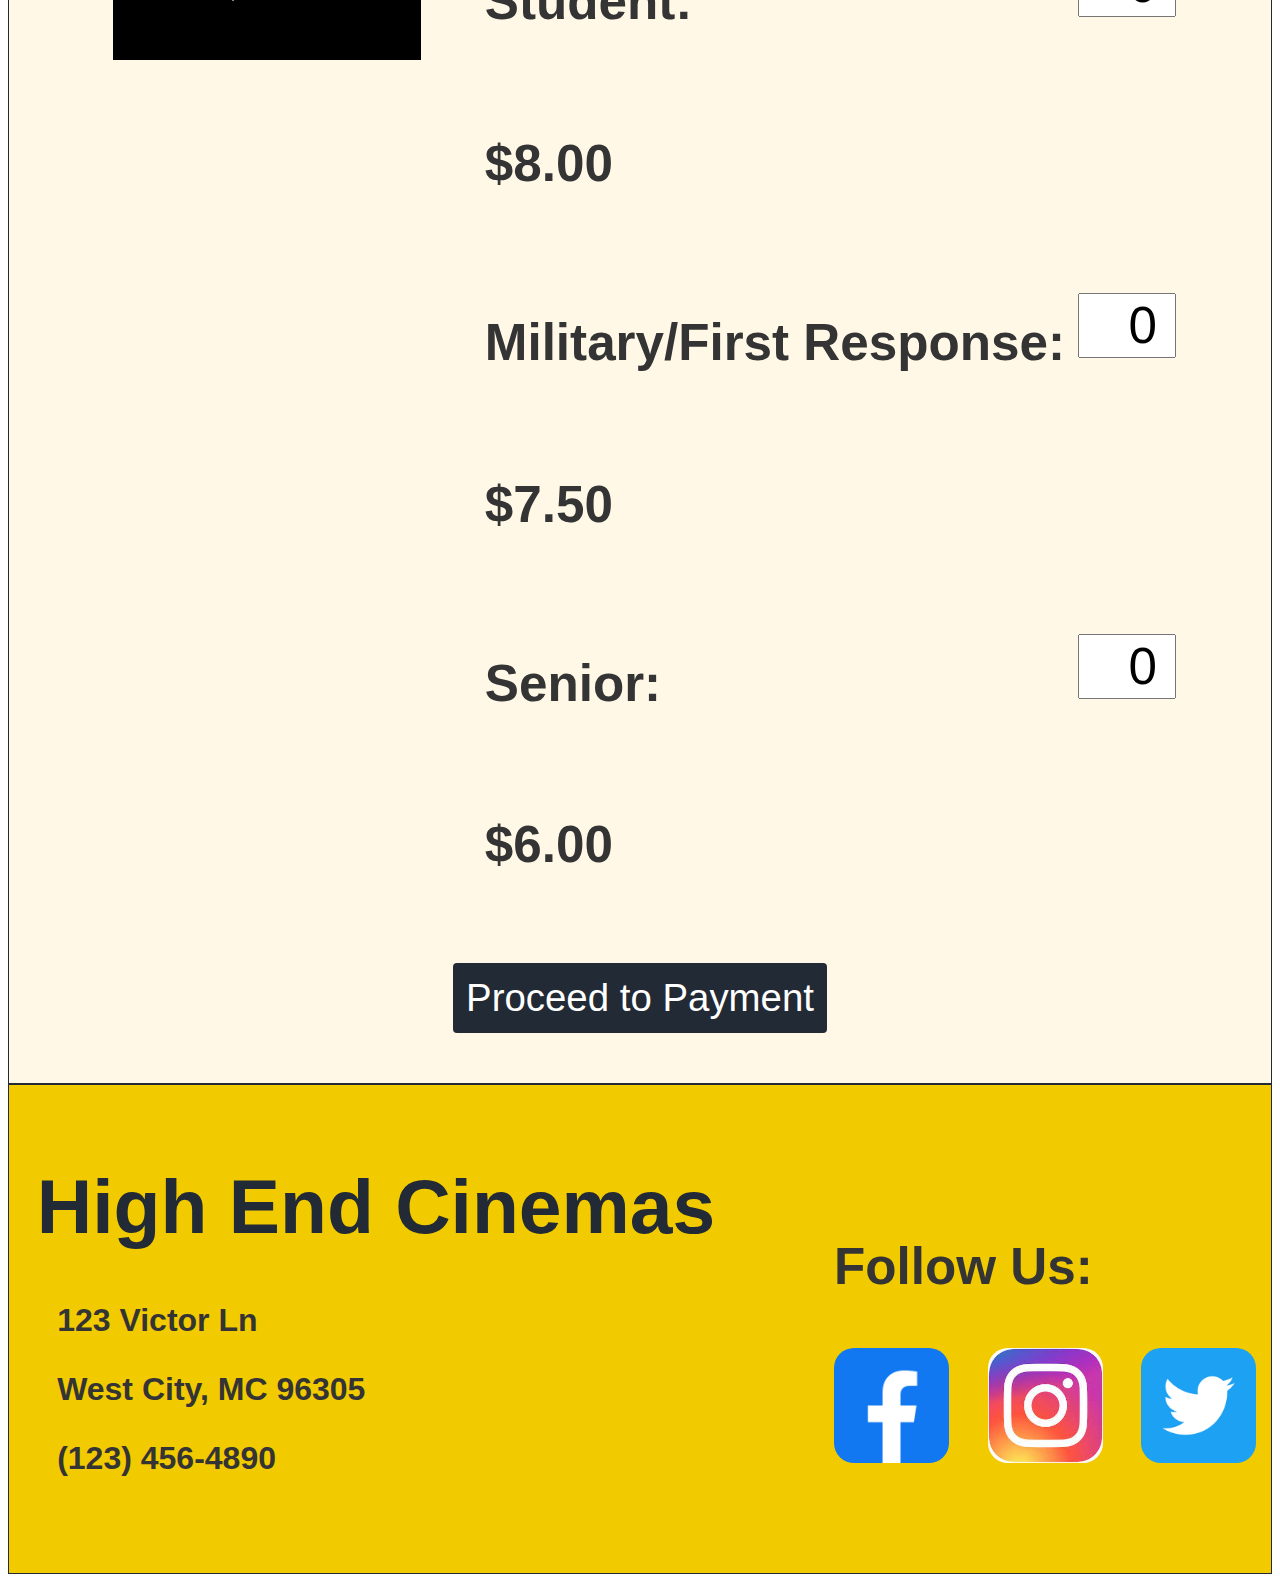
<file: tickets2.html>
<!doctype html>
<html lang="en">
  <head>
    <meta charset="utf-8">
    <meta name="viewport" content="width=device-width, initial-scale=1">

    <link href="https://cdn.jsdelivr.net/npm/bootstrap@5.0.2/dist/css/bootstrap.min.css" rel="stylesheet" integrity="sha384-EVSTQN3/azprG1Anm3QDgpJLIm9Nao0Yz1ztcQTwFspd3yD65VohhpuuCOmLASjC" crossorigin="anonymous">

    <link href="https://fonts.cdnfonts.com/css/broadway" rel="stylesheet">
    <link href="https://fonts.cdnfonts.com/css/gill-sans-mt-2" rel="stylesheet">

    <link href="//use.fontawesome.com/releases/v5.0.7/css/all.css" rel="stylesheet">

    <link href="css/styles.css" rel="stylesheet" type="text/css">

    <title>High End Cinemas</title>
  </head>
  <body>
    <div class="grid-container">
      <header>
        <h2 class="promo">Subscribe $29.99/month for up to 3 movies, each with two food items.
            <a class="promo-link" href="#">JOIN VIP</a>
        </h2>
        <h1 class="header-title">
            <a class="home-link" href="index.html">High End Cinemas</a>
        </h1>
        <div class="logoaddr-flex-container">
          <img src="filmlogo.png" class="filmlogo" alt="Film Logo">
          <div class="addr-container">
            <h3 class="address">123 Victor Ln</h3>
            <h3 class="address">West City, MC 96305</h3>
            <h3 class="address">(123) 456-4890</h3>
          </div>
        </div>
        <nav class="navbar navbar-expand-md navbar-light bg-light">
          <button class="navbar-toggler navbar-toggler-right" type="button" data-bs-toggle="collapse" data-bs-target="#navbarTogglerDemo02" aria-controls="navbarTogglerDemo02" aria-expanded="false" aria-label="Toggle navigation">
            <span class="navbar-toggler-icon"></span>
          </button>

          <div class="collapse navbar-collapse" id="navbarTogglerDemo02">
            <ul class="navbar-nav mr-auto mt-2 mt-md-0">
              <li class="nav-item">
                <a class="nav-link" href="#">Showtimes</a>
              </li>
              <li class="nav-item" id="comingsoon">
                <a class="nav-link" href="#">Coming Soon</a>
              </li>
              <li class="nav-item">
                <a class="nav-link" href="#">Pricing</a>
              </li>
              <li class="nav-item" id="contact">
                <a class="nav-link" href="#">Contact</a>
              </li>
            </ul>
          </div>

          <form class="d-flex">
            <input class="form-control me-2" type="search" placeholder="Search" aria-label="Search">
            <button class="btn btn-secondary" id="search" type="submit">
              <i class="fas fa-search"></i>
            </button>
          </form>
        </nav>
      </header>

        <div class="tickets-container">
            <h2 class="tickets">Tickets</h2>
            <div class="ticketsmovie-flex-container">
                <div class="movie-selected-container">
                    <img src="movie2.jpg" class="movie-showtimes" alt="Fast X">
                </div>
                <div class="tickets-flex-container">
                    <div class="tickets-flex-container-individual">
                        <div class="tickets-price-container">
                            <h3 class="assorted-tickets">Regular/Matinee:</h3>
                            <h3 class="assorted-tickets">$10.00</h3>
                        </div>
                        <input class="numtickets" type="number" min="0" max="30" value="0">
                    </div>
                    <div class="tickets-flex-container-individual">
                        <div class="tickets-price-container">
                            <h3 class="assorted-tickets">Student:</h3>
                            <h3 class="assorted-tickets">$8.00</h3>
                        </div>
                        <input class="numtickets" type="number" min="0" max="30" value="0">
                    </div>
                    <div class="tickets-flex-container-individual">
                        <div class="tickets-price-container">
                            <h3 class="assorted-tickets">Military/First Response:</h3>
                            <h3 class="assorted-tickets">$7.50</h3>
                        </div>
                        <input class="numtickets" type="number" min="0" max="30" value="0">
                    </div>
                    <div class="tickets-flex-container-individual">
                        <div class="tickets-price-container">
                            <h3 class="assorted-tickets">Senior:</h3>
                            <h3 class="assorted-tickets">$6.00</h3>
                        </div>
                        <input class="numtickets" type="number" min="0" max="30" value="0">
                    </div>
                </div>
            </div>
            <button class="btn-payment" type="submit">Proceed to Payment</button>
        </div>

      <footer class="footer-container">
        <div class="logoaddr">
          <h1 class="footer-title">
            <a class="home-link" href="index.html">High End Cinemas</a>
          </h1>
          <h3 class="footer-address">123 Victor Ln</h3>
          <h3 class="footer-address">West City, MC 96305</h3>
          <h3 class="footer-address">(123) 456-4890</h3>
        </div>

        <div class="contact">
          <h3 class="followus">Follow Us:</h3>
          <div class="socialmedia-container">
            <img src="facebook.png" class="socialmedia" alt="Facebook">
            <img src="insta.jpeg" class="socialmedia" alt="Instagram">
            <img src="twitter.png" class="socialmedia" alt="Twitter">
          </div>
        </div>
      </footer>
    </div>
    <script src="https://cdn.jsdelivr.net/npm/bootstrap@5.0.2/dist/js/bootstrap.bundle.min.js" integrity="sha384-MrcW6ZMFYlzcLA8Nl+NtUVF0sA7MsXsP1UyJoMp4YLEuNSfAP+JcXn/tWtIaxVXM" crossorigin="anonymous"></script>
  </body>
</html>
</file>
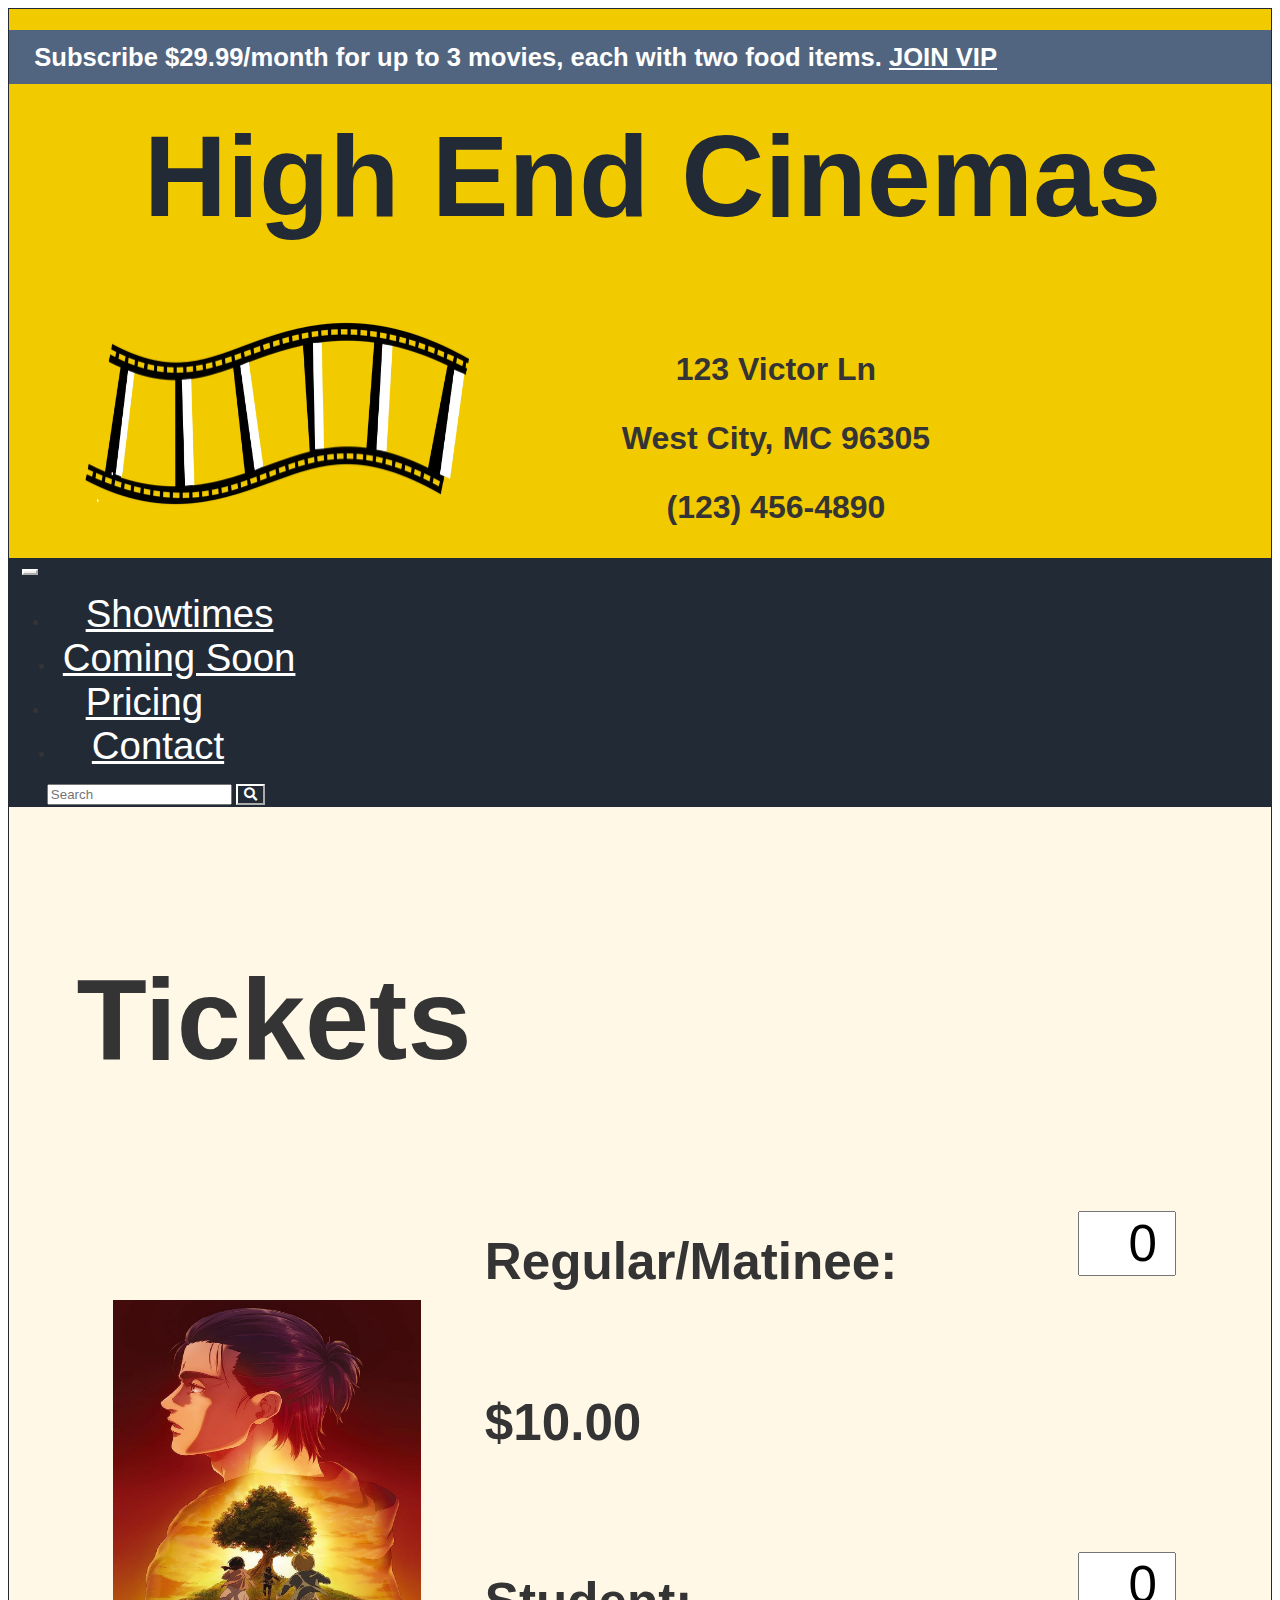
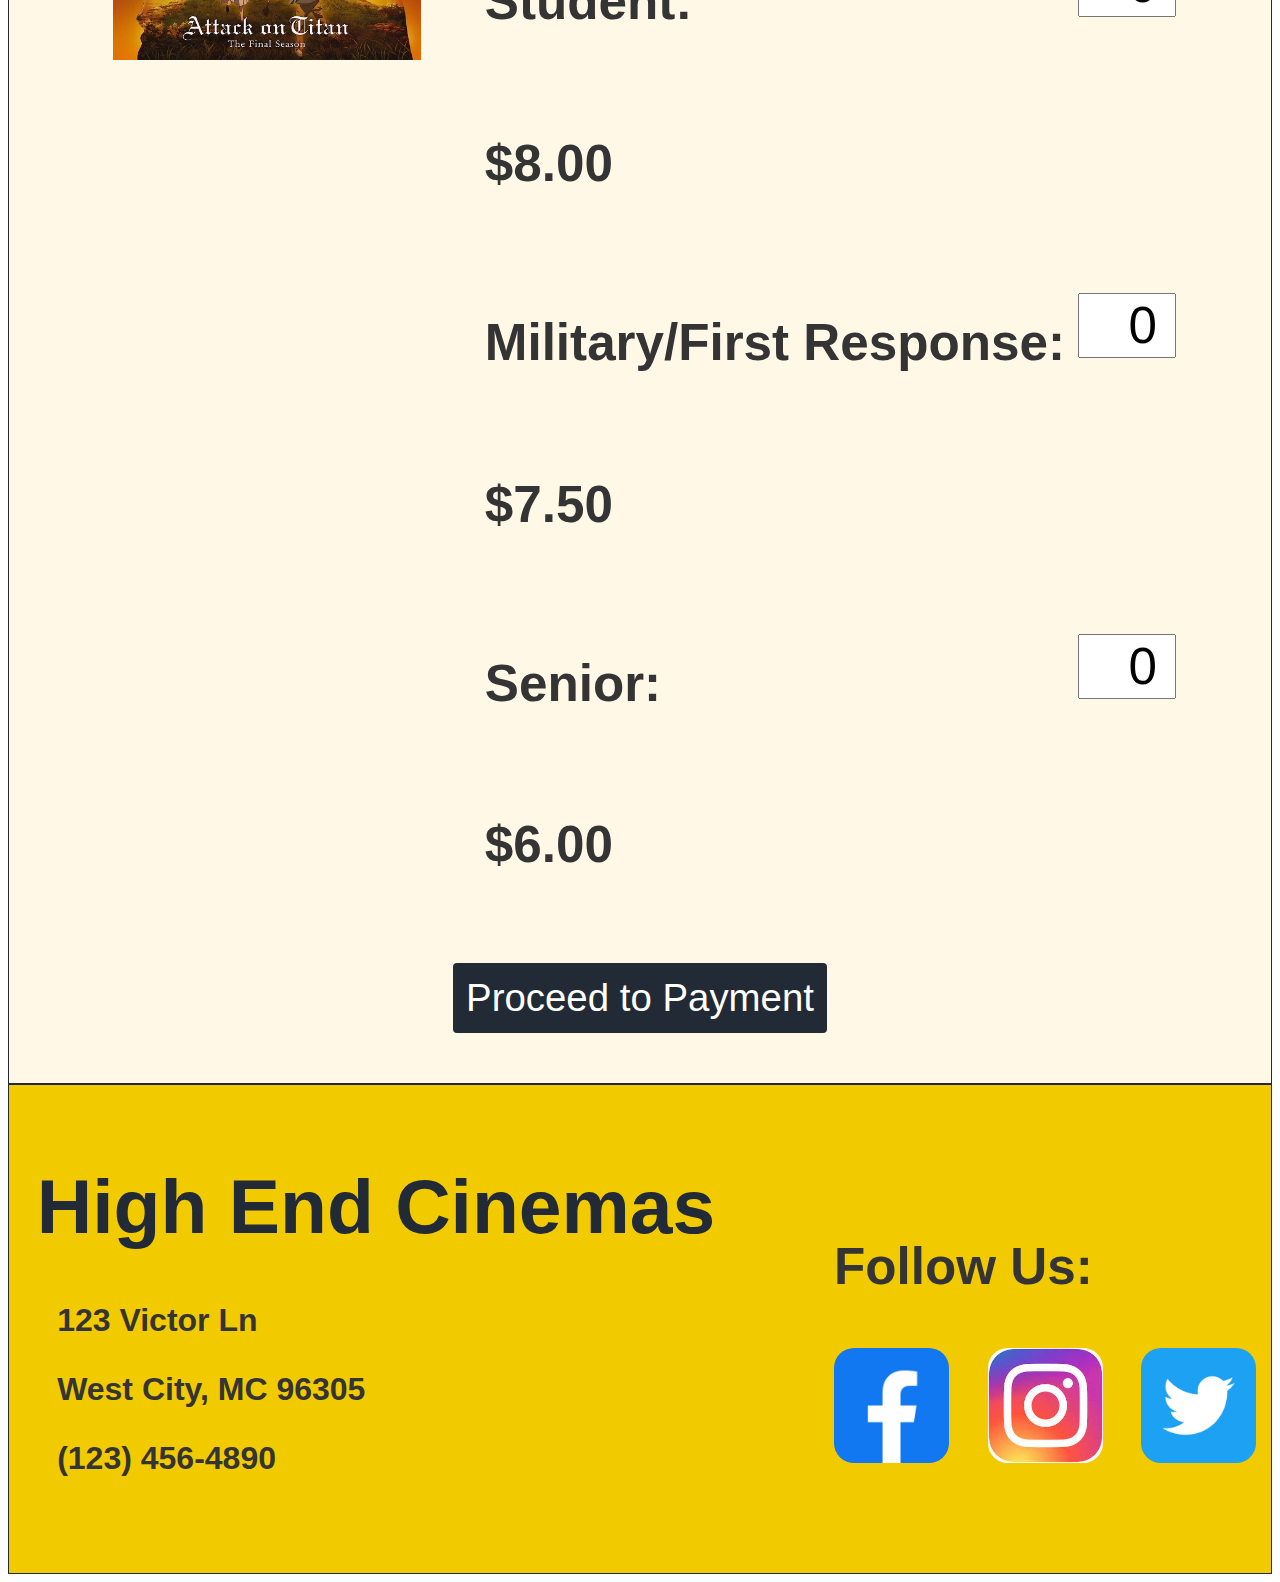
<file: tickets3.html>
<!doctype html>
<html lang="en">
  <head>
    <meta charset="utf-8">
    <meta name="viewport" content="width=device-width, initial-scale=1">

    <link href="https://cdn.jsdelivr.net/npm/bootstrap@5.0.2/dist/css/bootstrap.min.css" rel="stylesheet" integrity="sha384-EVSTQN3/azprG1Anm3QDgpJLIm9Nao0Yz1ztcQTwFspd3yD65VohhpuuCOmLASjC" crossorigin="anonymous">

    <link href="https://fonts.cdnfonts.com/css/broadway" rel="stylesheet">
    <link href="https://fonts.cdnfonts.com/css/gill-sans-mt-2" rel="stylesheet">

    <link href="//use.fontawesome.com/releases/v5.0.7/css/all.css" rel="stylesheet">

    <link href="css/styles.css" rel="stylesheet" type="text/css">

    <title>High End Cinemas</title>
  </head>
  <body>
    <div class="grid-container">
      <header>
        <h2 class="promo">Subscribe $29.99/month for up to 3 movies, each with two food items.
            <a class="promo-link" href="#">JOIN VIP</a>
        </h2>
        <h1 class="header-title">
            <a class="home-link" href="index.html">High End Cinemas</a>
        </h1>
        <div class="logoaddr-flex-container">
          <img src="filmlogo.png" class="filmlogo" alt="Film Logo">
          <div class="addr-container">
            <h3 class="address">123 Victor Ln</h3>
            <h3 class="address">West City, MC 96305</h3>
            <h3 class="address">(123) 456-4890</h3>
          </div>
        </div>
        <nav class="navbar navbar-expand-md navbar-light bg-light">
          <button class="navbar-toggler navbar-toggler-right" type="button" data-bs-toggle="collapse" data-bs-target="#navbarTogglerDemo02" aria-controls="navbarTogglerDemo02" aria-expanded="false" aria-label="Toggle navigation">
            <span class="navbar-toggler-icon"></span>
          </button>

          <div class="collapse navbar-collapse" id="navbarTogglerDemo02">
            <ul class="navbar-nav mr-auto mt-2 mt-md-0">
              <li class="nav-item">
                <a class="nav-link" href="#">Showtimes</a>
              </li>
              <li class="nav-item" id="comingsoon">
                <a class="nav-link" href="#">Coming Soon</a>
              </li>
              <li class="nav-item">
                <a class="nav-link" href="#">Pricing</a>
              </li>
              <li class="nav-item" id="contact">
                <a class="nav-link" href="#">Contact</a>
              </li>
            </ul>
          </div>

          <form class="d-flex">
            <input class="form-control me-2" type="search" placeholder="Search" aria-label="Search">
            <button class="btn btn-secondary" id="search" type="submit">
              <i class="fas fa-search"></i>
            </button>
          </form>
        </nav>
      </header>

        <div class="tickets-container">
            <h2 class="tickets">Tickets</h2>
            <div class="ticketsmovie-flex-container">
                <div class="movie-selected-container">
                    <img src="movie3.jpg" class="movie-showtimes" alt="Attack On Titan: Final Chapters">
                </div>
                <div class="tickets-flex-container">
                    <div class="tickets-flex-container-individual">
                        <div class="tickets-price-container">
                            <h3 class="assorted-tickets">Regular/Matinee:</h3>
                            <h3 class="assorted-tickets">$10.00</h3>
                        </div>
                        <input class="numtickets" type="number" min="0" max="30" value="0">
                    </div>
                    <div class="tickets-flex-container-individual">
                        <div class="tickets-price-container">
                            <h3 class="assorted-tickets">Student:</h3>
                            <h3 class="assorted-tickets">$8.00</h3>
                        </div>
                        <input class="numtickets" type="number" min="0" max="30" value="0">
                    </div>
                    <div class="tickets-flex-container-individual">
                        <div class="tickets-price-container">
                            <h3 class="assorted-tickets">Military/First Response:</h3>
                            <h3 class="assorted-tickets">$7.50</h3>
                        </div>
                        <input class="numtickets" type="number" min="0" max="30" value="0">
                    </div>
                    <div class="tickets-flex-container-individual">
                        <div class="tickets-price-container">
                            <h3 class="assorted-tickets">Senior:</h3>
                            <h3 class="assorted-tickets">$6.00</h3>
                        </div>
                        <input class="numtickets" type="number" min="0" max="30" value="0">
                    </div>
                </div>
            </div>
            <button class="btn-payment" type="submit">Proceed to Payment</button>
        </div>

      <footer class="footer-container">
        <div class="logoaddr">
          <h1 class="footer-title">
            <a class="home-link" href="index.html">High End Cinemas</a>
          </h1>
          <h3 class="footer-address">123 Victor Ln</h3>
          <h3 class="footer-address">West City, MC 96305</h3>
          <h3 class="footer-address">(123) 456-4890</h3>
        </div>

        <div class="contact">
          <h3 class="followus">Follow Us:</h3>
          <div class="socialmedia-container">
            <img src="facebook.png" class="socialmedia" alt="Facebook">
            <img src="insta.jpeg" class="socialmedia" alt="Instagram">
            <img src="twitter.png" class="socialmedia" alt="Twitter">
          </div>
        </div>
      </footer>
    </div>
    <script src="https://cdn.jsdelivr.net/npm/bootstrap@5.0.2/dist/js/bootstrap.bundle.min.js" integrity="sha384-MrcW6ZMFYlzcLA8Nl+NtUVF0sA7MsXsP1UyJoMp4YLEuNSfAP+JcXn/tWtIaxVXM" crossorigin="anonymous"></script>
  </body>
</html>
</file>
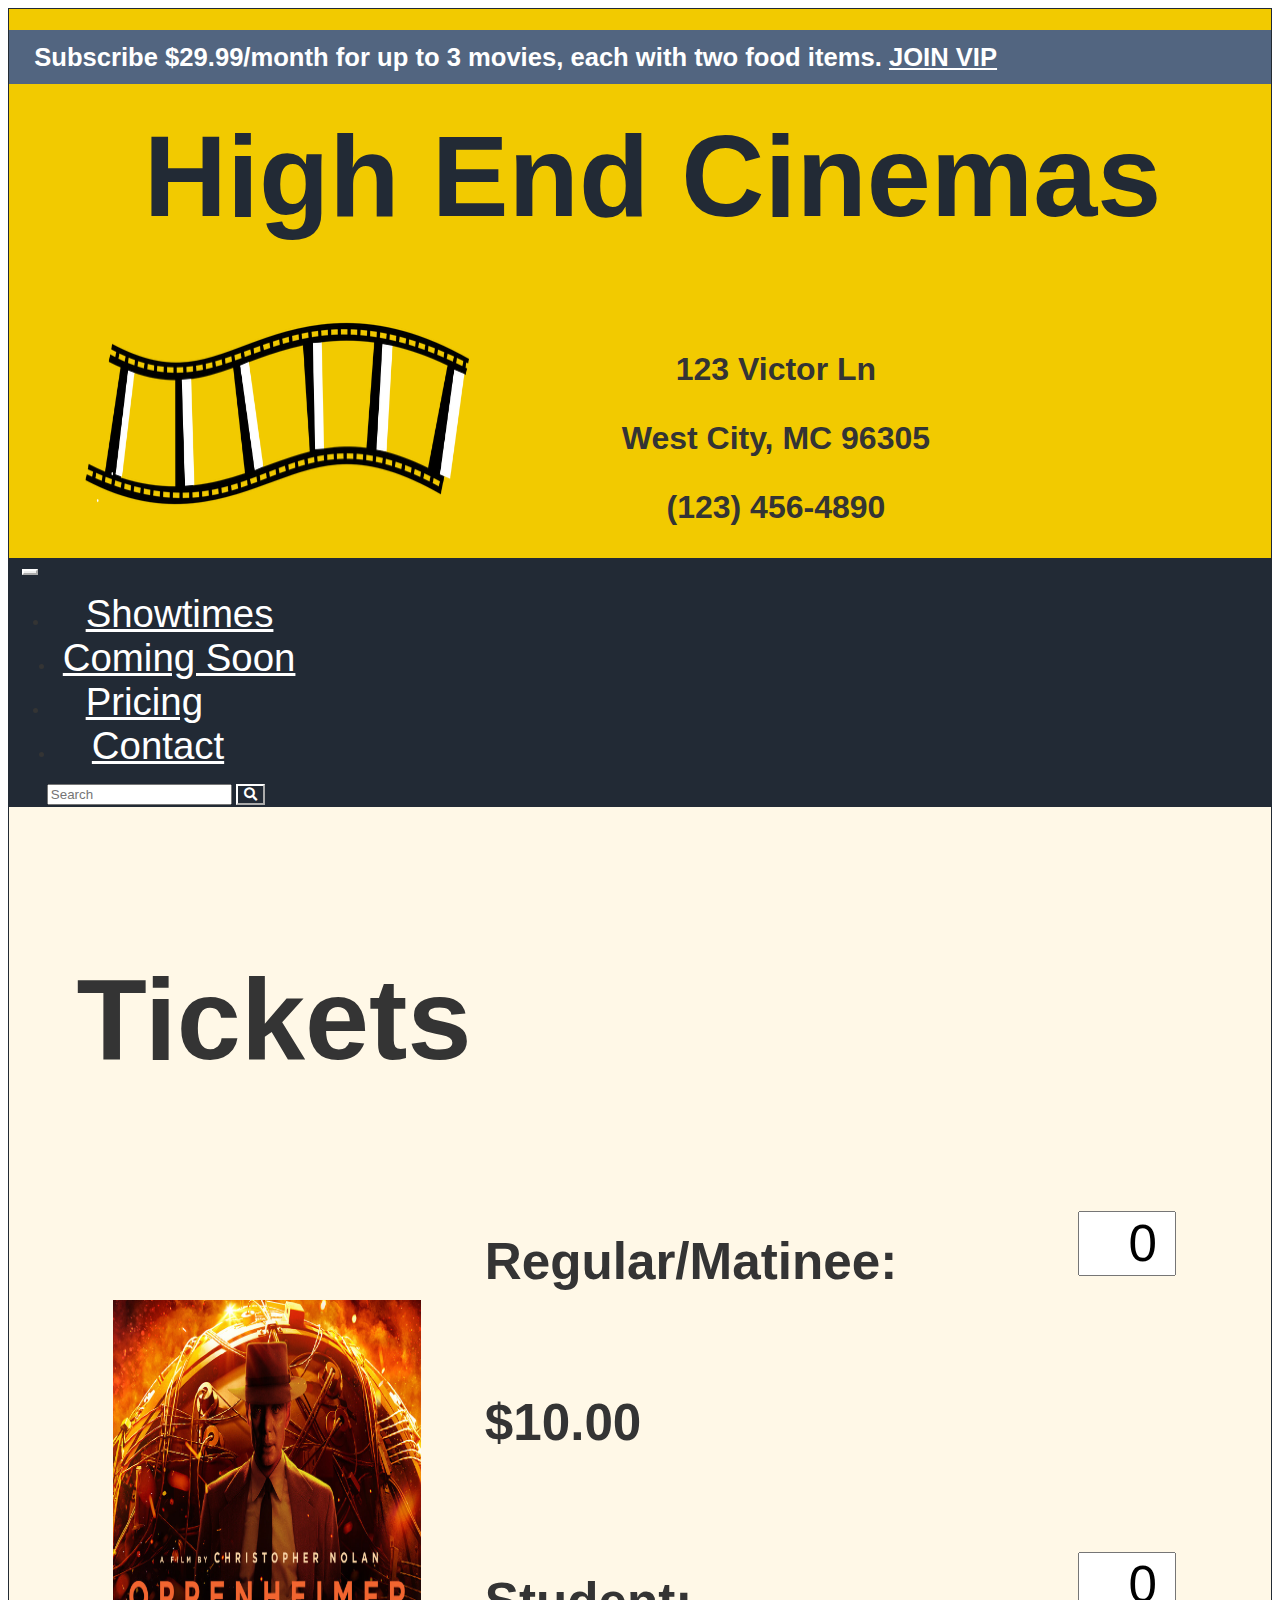
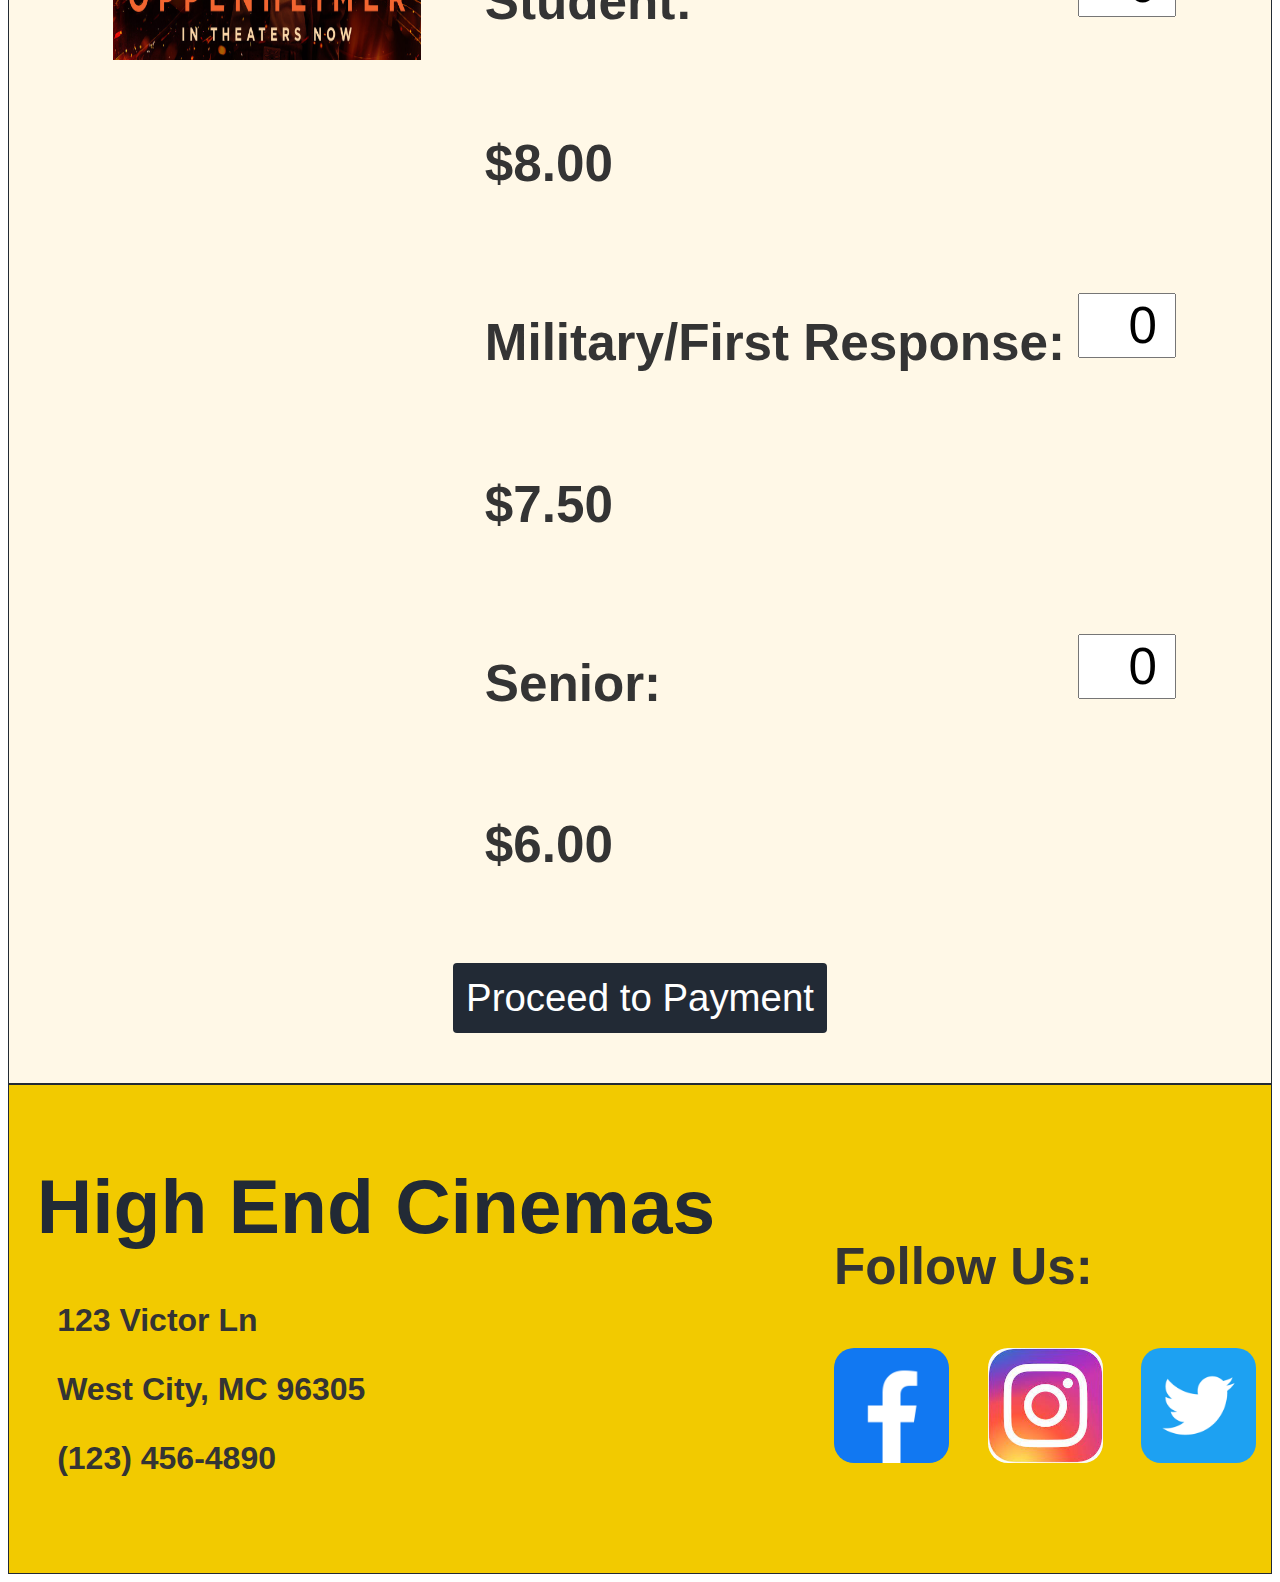
<file: ticketsimax.html>
<!doctype html>
<html lang="en">
  <head>
    <meta charset="utf-8">
    <meta name="viewport" content="width=device-width, initial-scale=1">

    <link href="https://cdn.jsdelivr.net/npm/bootstrap@5.0.2/dist/css/bootstrap.min.css" rel="stylesheet" integrity="sha384-EVSTQN3/azprG1Anm3QDgpJLIm9Nao0Yz1ztcQTwFspd3yD65VohhpuuCOmLASjC" crossorigin="anonymous">

    <link href="https://fonts.cdnfonts.com/css/broadway" rel="stylesheet">
    <link href="https://fonts.cdnfonts.com/css/gill-sans-mt-2" rel="stylesheet">

    <link href="//use.fontawesome.com/releases/v5.0.7/css/all.css" rel="stylesheet">

    <link href="css/styles.css" rel="stylesheet" type="text/css">

    <title>High End Cinemas</title>
  </head>
  <body>
    <div class="grid-container">
      <header>
        <h2 class="promo">Subscribe $29.99/month for up to 3 movies, each with two food items.
            <a class="promo-link" href="#">JOIN VIP</a>
        </h2>
        <h1 class="header-title">
            <a class="home-link" href="index.html">High End Cinemas</a>
        </h1>
        <div class="logoaddr-flex-container">
          <img src="filmlogo.png" class="filmlogo" alt="Film Logo">
          <div class="addr-container">
            <h3 class="address">123 Victor Ln</h3>
            <h3 class="address">West City, MC 96305</h3>
            <h3 class="address">(123) 456-4890</h3>
          </div>
        </div>
        <nav class="navbar navbar-expand-md navbar-light bg-light">
          <button class="navbar-toggler navbar-toggler-right" type="button" data-bs-toggle="collapse" data-bs-target="#navbarTogglerDemo02" aria-controls="navbarTogglerDemo02" aria-expanded="false" aria-label="Toggle navigation">
            <span class="navbar-toggler-icon"></span>
          </button>

          <div class="collapse navbar-collapse" id="navbarTogglerDemo02">
            <ul class="navbar-nav mr-auto mt-2 mt-md-0">
              <li class="nav-item">
                <a class="nav-link" href="#">Showtimes</a>
              </li>
              <li class="nav-item" id="comingsoon">
                <a class="nav-link" href="#">Coming Soon</a>
              </li>
              <li class="nav-item">
                <a class="nav-link" href="#">Pricing</a>
              </li>
              <li class="nav-item" id="contact">
                <a class="nav-link" href="#">Contact</a>
              </li>
            </ul>
          </div>

          <form class="d-flex">
            <input class="form-control me-2" type="search" placeholder="Search" aria-label="Search">
            <button class="btn btn-secondary" id="search" type="submit">
              <i class="fas fa-search"></i>
            </button>
          </form>
        </nav>
      </header>

        <div class="tickets-container">
            <h2 class="tickets">Tickets</h2>
            <div class="ticketsmovie-flex-container">
                <div class="movie-selected-container">
                    <img src="imaxmovie.jpg" class="movie-showtimes" alt="Oppenheimer">
                </div>
                <div class="tickets-flex-container">
                    <div class="tickets-flex-container-individual">
                        <div class="tickets-price-container">
                            <h3 class="assorted-tickets">Regular/Matinee:</h3>
                            <h3 class="assorted-tickets">$10.00</h3>
                        </div>
                        <input class="numtickets" type="number" min="0" max="30" value="0">
                    </div>
                    <div class="tickets-flex-container-individual">
                        <div class="tickets-price-container">
                            <h3 class="assorted-tickets">Student:</h3>
                            <h3 class="assorted-tickets">$8.00</h3>
                        </div>
                        <input class="numtickets" type="number" min="0" max="30" value="0">
                    </div>
                    <div class="tickets-flex-container-individual">
                        <div class="tickets-price-container">
                            <h3 class="assorted-tickets">Military/First Response:</h3>
                            <h3 class="assorted-tickets">$7.50</h3>
                        </div>
                        <input class="numtickets" type="number" min="0" max="30" value="0">
                    </div>
                    <div class="tickets-flex-container-individual">
                        <div class="tickets-price-container">
                            <h3 class="assorted-tickets">Senior:</h3>
                            <h3 class="assorted-tickets">$6.00</h3>
                        </div>
                        <input class="numtickets" type="number" min="0" max="30" value="0">
                    </div>
                </div>
            </div>
            <button class="btn-payment" type="submit">Proceed to Payment</button>
        </div>

      <footer class="footer-container">
        <div class="logoaddr">
          <h1 class="footer-title">
            <a class="home-link" href="index.html">High End Cinemas</a>
          </h1>
          <h3 class="footer-address">123 Victor Ln</h3>
          <h3 class="footer-address">West City, MC 96305</h3>
          <h3 class="footer-address">(123) 456-4890</h3>
        </div>

        <div class="contact">
          <h3 class="followus">Follow Us:</h3>
          <div class="socialmedia-container">
            <img src="facebook.png" class="socialmedia" alt="Facebook">
            <img src="insta.jpeg" class="socialmedia" alt="Instagram">
            <img src="twitter.png" class="socialmedia" alt="Twitter">
          </div>
        </div>
      </footer>
    </div>
    <script src="https://cdn.jsdelivr.net/npm/bootstrap@5.0.2/dist/js/bootstrap.bundle.min.js" integrity="sha384-MrcW6ZMFYlzcLA8Nl+NtUVF0sA7MsXsP1UyJoMp4YLEuNSfAP+JcXn/tWtIaxVXM" crossorigin="anonymous"></script>
  </body>
</html>
</file>
<file: css/styles.css>
body {
    max-width: 500px;
    font-family: 'Gill Sans MT', sans-serif;
    color: #343434;
}

.grid-containter {
    display: grid;
}

header {
    background-color: #f2ca00;
    border-color: #222a35;
    border-width: 1px;
    border-style: solid;
}

.promo {
    padding-top: 1%;
    padding-bottom: 1%;
    text-indent: 2%;
    font-size: 2vw;
    color: white;
    background-color: #526580
}

.promo-link {
    color: white;
}

.promo-link:hover {
    color: #222a35;
}

.promo-link:focus {
    color: #222a35;
}

.header-title {
    text-align: center;
    font-family: 'Broadway', sans-serif;
    font-size: 9vw;
    margin-left: 2%;
    margin-top: 2%;
}

.home-link {
    color: #222a35!important;
    text-decoration: none;
}

.logoaddr-flex-container {
    display: flex;
    justify-content:flex-start;
}

.filmlogo {
    margin-left: 6%;
    width: 30vw;
    padding-bottom: 4%;
}

.address {
    width: 40vw;
    margin-left: 10%;
    text-align: center;
    font-size: 2.5vw;
}

.navbar {
    background-color: #222a35!important;
}

.navbar-toggler {
    margin-left: 1%;
    border-color: white!important;
}

.navbar-toggler-icon {
    background-image: url("data:image/svg+xml;charset=utf8,%3Csvg viewBox='0 0 32 32' xmlns='http://www.w3.org/2000/svg'%3E%3Cpath stroke='rgba(255,255,255, 0.75)' stroke-width='2' stroke-linecap='round' stroke-miterlimit='10' d='M4 8h24M4 16h24M4 24h24'/%3E%3C/svg%3E")!important;
}

.nav-link {
    color: white!important;
    margin-left: 3%;
    font-size: 5vw;
}

.nav-link:hover {
    color: #526580!important;
}

.nav-link:focus {
    color: #526580!important;
}

.d-flex {
    padding-left: 3%;
}

#search {
    margin-right: 4%;
    color: white;
    background-color: #222a35;
    border-color: white;
}

#search:active {
    background-color: #526580;
}

.imax-container {
    text-align: center;
    background-color: #fff8e7;
    border-color: #222a35;
    border-width: 1px;
    border-style: solid;
    padding-bottom: 4%;
}

.imax {
    padding-top: 4%;
    margin-right: 58%;
    font-size: 9vw;
    font-family: 'Broadway', sans-serif;
}

.img-fluid {
    margin-top: 1%;
    margin-left: 15%;
    margin-right: 15%; 
    height: 65%;
    width: 70%;
}

.imax-linkD {
    display: none;
}

.imax-linkM {
    height: fit-content;
    width: 30vw;
    margin-top: 1%;
    color: white;
    background-color: #222a35;
    font-family: 'Broadway', sans-serif;
    font-size: 5vw;
    border-width: 0px;
    border-radius: 0.25rem;
    text-decoration: none;
    padding-left: 3%;
    padding-right: 3%;
}

.imax-linkM:hover {
    color: white;
    text-decoration: underline;
}

.imax-linkM:focus {
    color: white;
    text-decoration: underline;
}

.imax-linkM:active {
    background-color: #526580;
}

.showtimes-container {
    text-align: center;
    background-color: #fff8e7;
    border-color: #222a35;
    border-width: 1px;
    border-style: solid;
    padding-bottom: 4%;
}

.showtimes {
    padding-top: 4%;
    margin-right: 38%;
    font-size: 9vw;
    font-family: 'Broadway', sans-serif;
}

.date-flex-container {
    display: flex;
    justify-content: center;
    margin-top: 1%;
}

.btn-date {
    display: none;
}

.btn-label {
    width: 10vw;
    background-color: #fff8e7;
    border-color: #222a35;
    border-width: 1px;
    border-style: solid;
    font-size: 3.5vw;
}

.btn-date:hover + .btn-label {
    text-decoration: underline;
}

.btn-date:focus + .btn-label {
    text-decoration: underline;
}

.btn-date:checked + .btn-label {
    text-decoration: underline;
    background-color: #222a35;
    color: white;
}

#calendar {
    cursor: pointer;
    margin-top: 2%;
    margin-left: 2%;
    padding: 1%;
    color: #222a35;
    font-size: 5vw;
}

#calendar:active {
    color: #526580;
}

.movies-flex-container {
    display: flex;
    justify-content: space-evenly;
    margin-top: 5%;
}

.movies-flex-container-showtimes {
    display: flex;
    justify-content: space-evenly;
    flex-wrap: wrap;
    margin-top: 5%;
    margin-left: 5%;
}

.showtimesbtn-container {
    margin-top: 10%;
    width: 60vw;
}

.ticket-link {
    height: fit-content;
    font-size: 3vw;
    text-decoration: none;
    background-color: #222a35;
    color: white;
    border-width: 0px;
    border-radius: 0.25rem;
    padding: 1%;
    padding-left: 3%;
    padding-right: 3%;
}

.ticket-link:hover {
    color: white;
    text-decoration: underline;
}

.ticket-link:focus {
    color: white;
    text-decoration: underline;
}

.ticket-link:active {
    background-color: #526580;
}

.tickets-container {
    text-align: center;
    background-color: #fff8e7;
    border-color: #222a35;
    border-width: 1px;
    border-style: solid;
    padding-bottom: 4%;
}

.tickets {
    padding-top: 4%;
    margin-right: 58%;
    font-size: 9vw;
    font-family: 'Broadway', sans-serif;
}

.ticketsmovie-flex-container {
    display: flex;
    justify-content: space-evenly;
    margin-top: 2%;
    margin-left: 5%;
}

.movie-selected-container {
    margin-top: 10%;
}

.tickets-flex-container {
    display: flex;
    justify-content: space-evenly;
    gap: 2vh;
    flex-direction: column;
}

.tickets-price-container {
    display: flex;
    flex-direction: column;
    align-items: flex-start;
    margin-left: 3%;
}

.tickets-flex-container-individual {
    width: 60vw;
    display: flex;
    justify-content: space-between;
}

.assorted-tickets {
    font-size: 4vw;
}

.numtickets {
    height: fit-content;
    width: 7vw;
    text-align: right;
    font-size: 4vw;
    margin-top: 4%;
    margin-right: 7%;
}

.btn-payment {
    height: fit-content;
    font-size: 3vw;
    font-family: 'Broadway', sans-serif;
    padding: 1%;
    margin-top: 3%;
    background-color: #222a35;
    color: white;
    border-width: 0px;
    border-radius: 0.25rem;
}

.btn-payment:hover {
    text-decoration: underline;
}

.btn-payment:focus {
    text-decoration: underline;
}

.btn-payment:active {
    background-color: #526580;
}

.btn-scroll {
    margin-top: 9%;
    height: fit-content;
    width: 8vw;
    background-color: #fff8e7;
    border-radius: 100%;
    border-color: #222a35;
    border-width: 1px;
    border-style: solid;
    font-size: 5vw;
}

.btn-scroll:hover {
    text-decoration: underline;
}

.btn-scroll:focus {
    text-decoration: underline;
}

.movie-showtimes {
    min-height: 20vh;
    min-width: 20vw;
    max-width: 25vw;
    width: 24vw;
    height: 25vh;
}

.movie-container {
    position: relative;
    display: inline-block;
  }

.movie-link {
    display: none;
    font-family: 'Broadway', sans-serif;
    font-size: 3.5vw;
    background-color: #222a35;
    color: white;
    border-width: 0px;
    border-radius: 0.25rem;
    position: absolute;
    top: 90%;
    left: 50%;
    transform: translate(-50%, -90%);
    text-decoration: none;
    padding-left: 3%;
    padding-right: 3%;
}

.movie-link:hover {
    color: white;
    text-decoration: underline;
}

.movie-link:focus {
    color: white;
    text-decoration: underline;
}

.movie-link:active {
    background-color: #526580;
}

.movie-container:hover .movie-link {
    display: block;
}

.movie-container:focus .movie-link {
    display: block;
}
  

.footer-container {
    display: flex;
    justify-content: space-around;
    background-color: #f2ca00;
    border-color: #222a35;
    border-width: 1px;
    border-style: solid;
    padding-bottom: 5%;
}


.logoaddr {
    padding-top: 2%;
}

.footer-title {
    font-size: 6vw;
    font-family: 'Broadway', sans-serif;
}

.footer-address {
    margin-left: 3%;
    font-size: 2.5vw;
}

.contact {
    width: 30vw;
    padding-top: 8%;
    padding-left: 5%;
    margin-right: 2%;
}

.followus {
    font-size: 4vw;
}

.socialmedia-container {
    display: flex;
    justify-content: space-evenly;
    gap: 10%;
}

.socialmedia {
    cursor: pointer;
    height: 30%;
    width: 30%;
    border-radius: 20px;
}

@media screen and (min-width: 501px) {
    body {
        max-width: 100%;
    }

    .movie-showtimes {
        min-height: 25vh;
        min-width: 20vw;
        height: 30vh;
        width: 24vw;
    }
}

@media screen and (min-width: 700px) {
    body {
        max-width: 100%;
    }

    .nav-link {
        color: white!important;
        margin-left: 3%;
        font-size: 3vw;
    }

    #comingsoon {
        width: 19.3vw;
        margin-left: 0.5vw;
    }

    #contact {
        margin-left: 0.5vw;
    }

    .imax-container {
        display: flex;
        justify-content: space-between;
        background-color: #fff8e7;
        border-color: #222a35;
        border-width: 1px;
        border-style: solid;
        padding-bottom: 4%;
    }

    .imax {
        padding-top: 50%;
        margin-left: 16%;
        margin-right: 0%;
        font-size: 9vw;
        font-family: 'Broadway', sans-serif;
    }

    .imax-linkD {
        display: block;
        height: fit-content;
        width: 20vw;
        margin-top: 1%;
        margin-left: 27%;
        border-width: 0px;
        border-radius: 0.25rem;
        color: white;
        background-color: #222a35;
        font-family: 'Broadway', sans-serif;
        font-size: 4vw;
        text-decoration: none;
        padding-left: 3%;
        padding-right: 3%;
    }
    
    .imax-linkM {
        display: none;
    }

    .imax-linkD:hover {
        color: white;
        text-decoration: underline;
    }

    .imax-linkD:focus {
        color: white;
        text-decoration: underline;
    }
    
    .imax-linkD:active {
        background-color: #526580;
    }

    .img-fluid {
        margin-top: 4%;
        margin-left: 0%;
        margin-right: 3%; 
        height: 45%;
        width: 60%;
    }

    .showtimesdate-combo {
        display: flex;
        justify-content: space-evenly;
        background-color: #fff8e7;
        padding-bottom: 0%;
    }

    .showtimes {
        padding-top: 4%;
        margin-right: 0%;
        font-size: 9vw;
        font-family: 'Broadway', sans-serif;
    }

    .btn-label {
        height: fit-content;
        width: 8vw;
        margin-top: 18%;
        background-color: #fff8e7;
        border-color: #222a35;
        border-width: 1px;
        border-style: solid;
        font-size: 2.5vw;
    }

    .movie-showtimes {
        min-height: 25vh;
        min-width: 20vw;
        height: 40vh;
        width: 24vw;
    }

    #calendar {
        cursor: pointer;
        margin-top: 23%;
        margin-left: 4%;
        padding: 1%;
        color: #222a35;
        font-size: 4vw;
    }

    .btn-scroll {
        margin-top: 7%;
        height: fit-content;
        width: 7vw;
        background-color: #fff8e7;
        border-radius: 100%;
        border-color: #222a35;
        border-width: 1px;
        border-style: solid;
        font-size: 4vw;
    }
}
</file>
